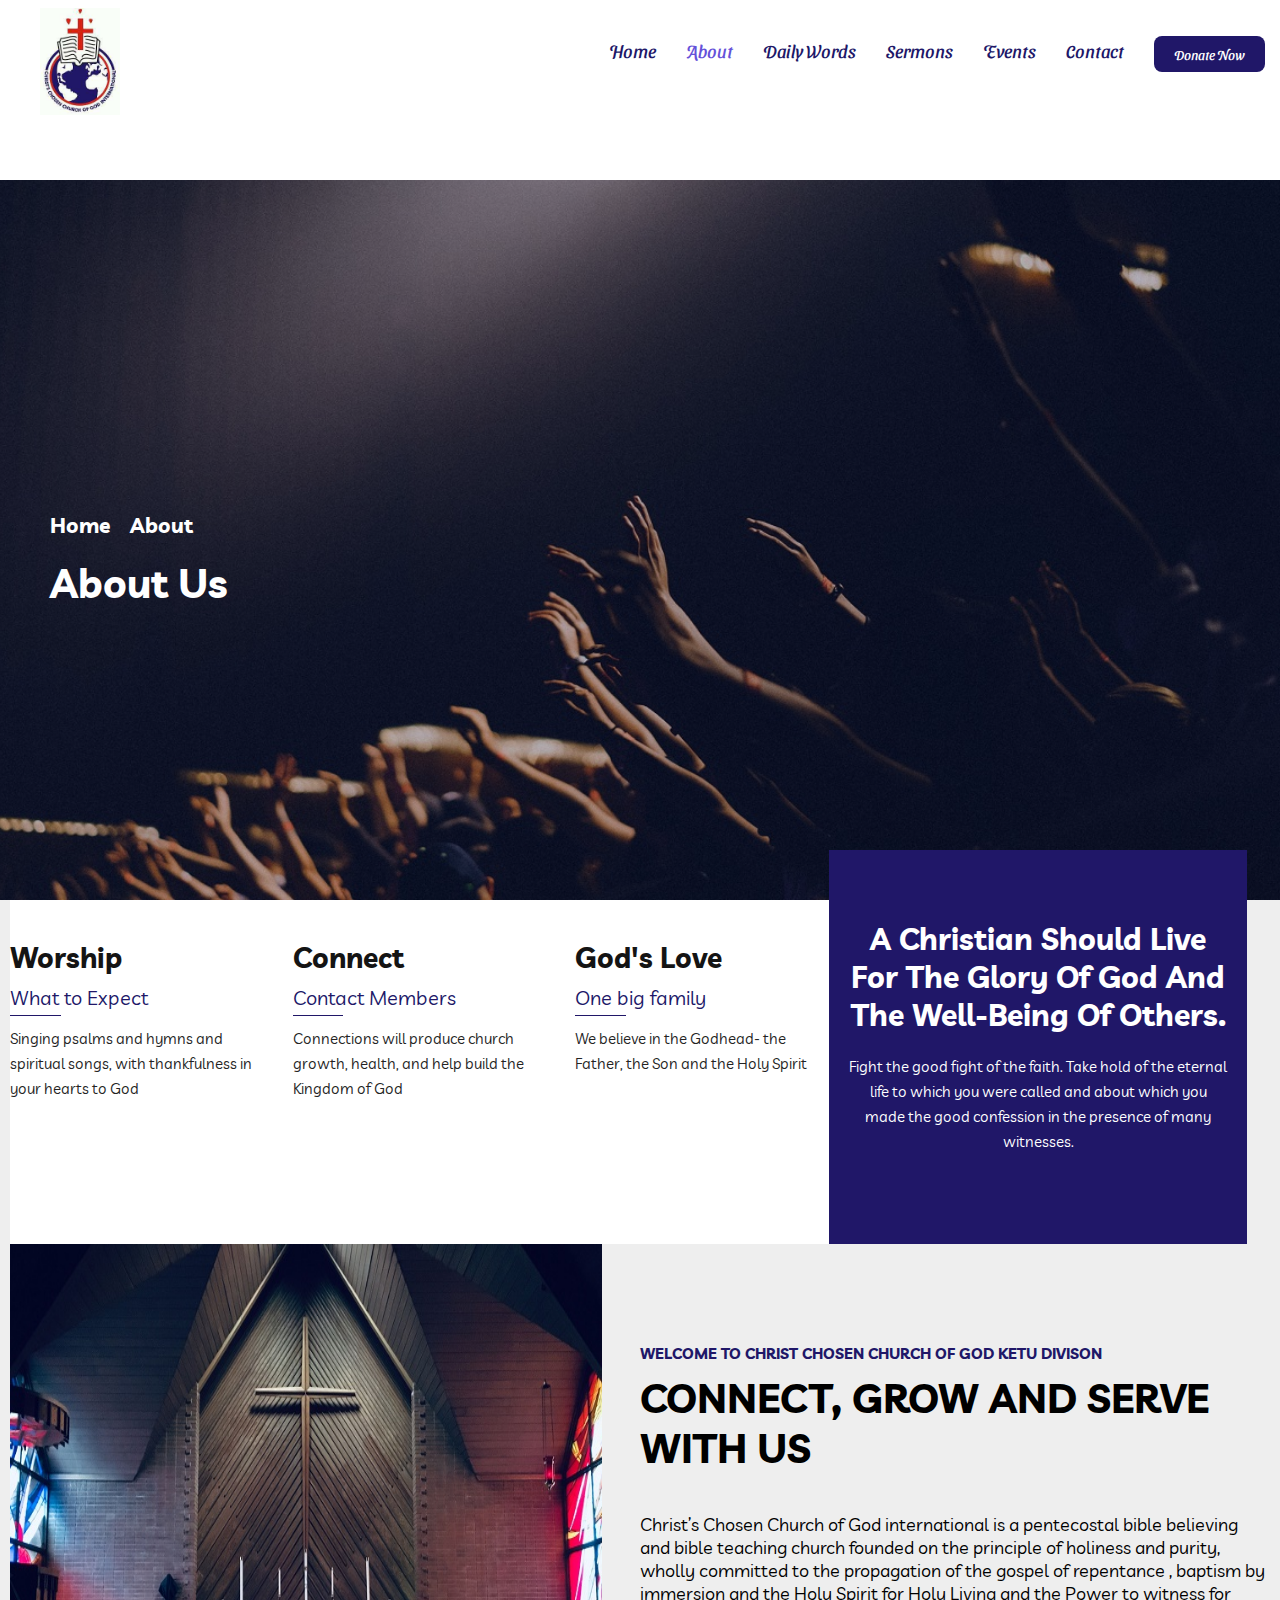
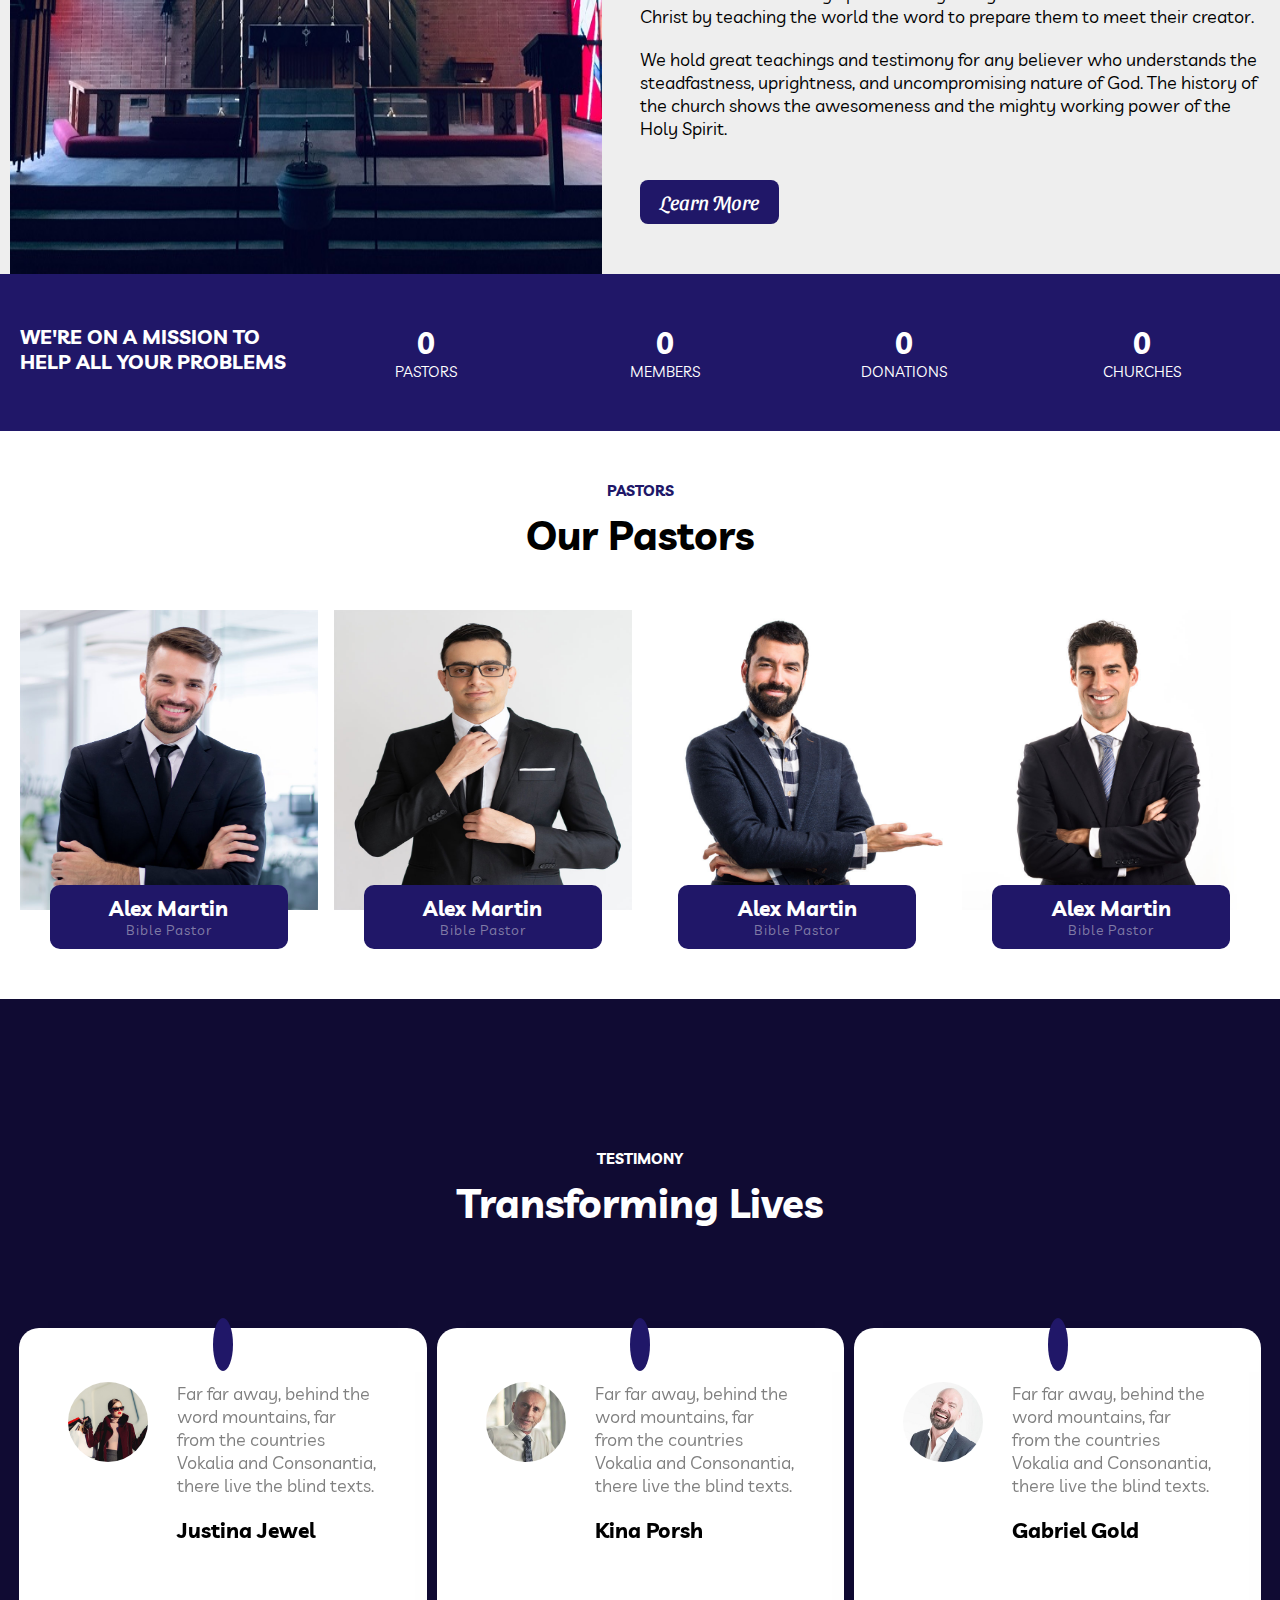
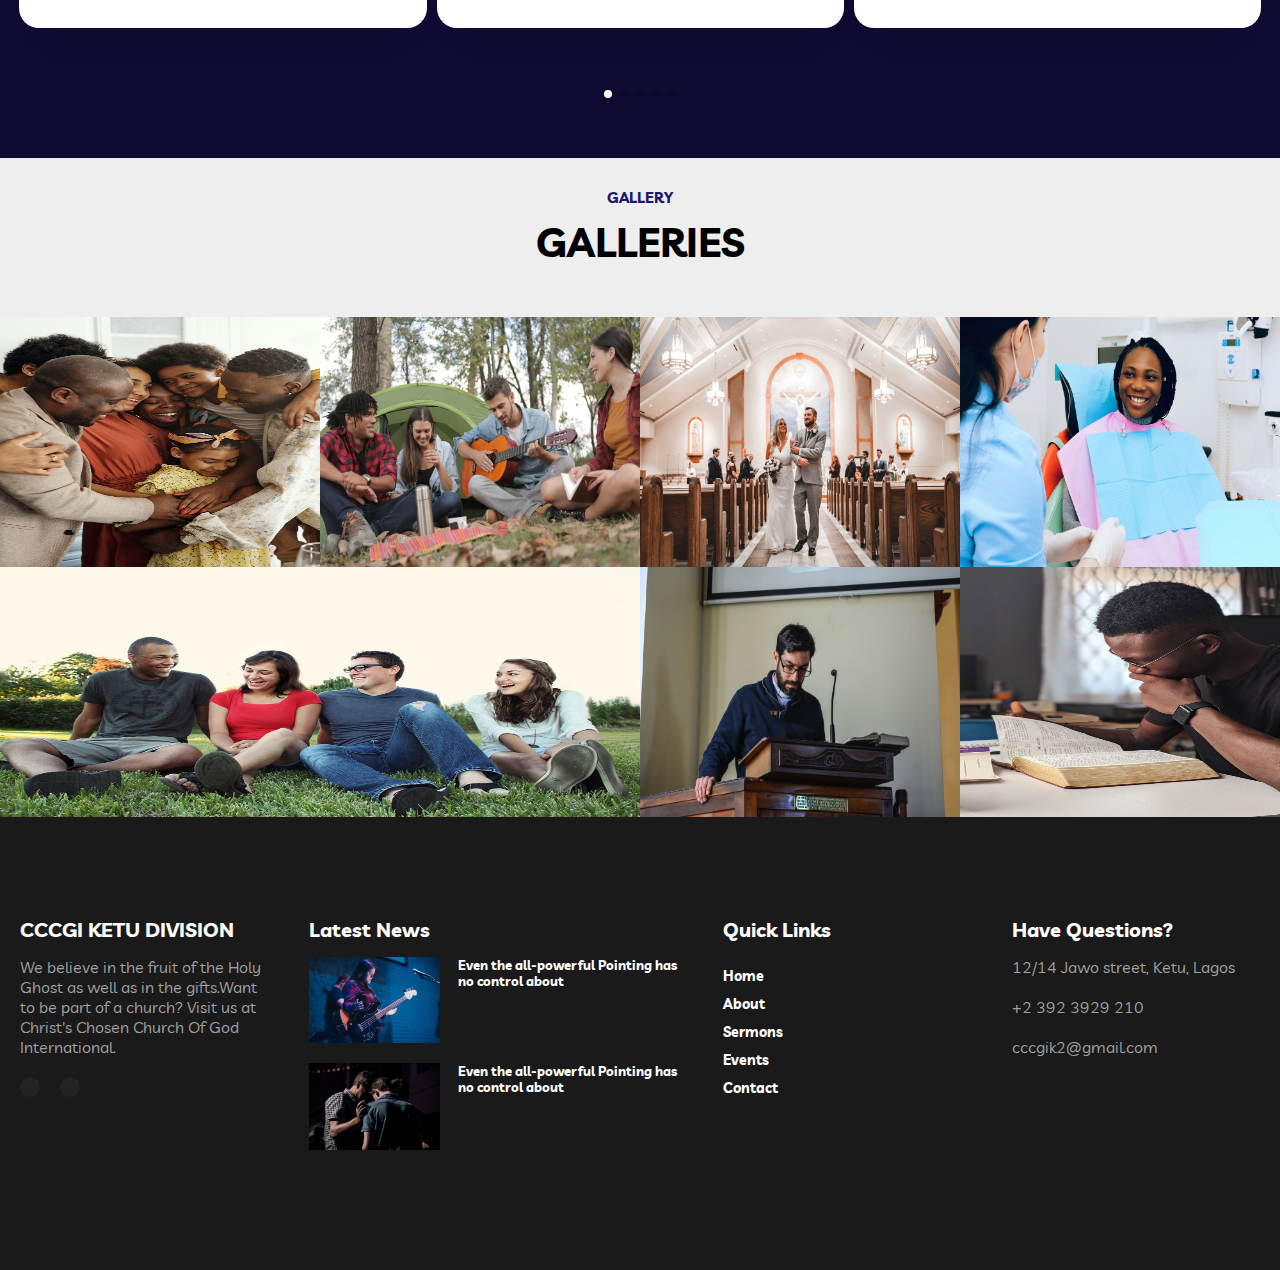
<file: about.html>
<html lang="en">
<head>
    <meta charset="UTF-8">
    <meta name="viewport" content="width=device-width, initial-scale=1.0">
    <meta name="theme-color" content=" #0c5adb">
        <meta property="og:title" content="Christ Chosen Church Of God Ketu Divison">
    <meta property="og:image" content="./img/cropped-cccogi-logo.jpg">
    <meta http-equiv="X-UA-Compatible" content="ie=edge">
<link rel="shortcut icon" href="./img/cropped-cccogi-logo.jpg" type="image/x-icon">
    <script src="./js/swiper.min.js"></script>
    <script src="./js/main.js"></script>
    <link rel="stylesheet" href="./css/swiper.min.css">
    <link rel="stylesheet" href="./css/swiper-bundle.min.css">
    <link rel="stylesheet" href="https://cdnjs.cloudflare.com/ajax/libs/font-awesome/5.13.0/css/all.min.css" integrity="sha256-h20CPZ0QyXlBuAw7A+KluUYx/3pK+c7lYEpqLTlxjYQ=" crossorigin="anonymous" />
    <script src="./js/Jquery3.4.1.min.js"></script>
    <script src="./js/swiper-bundle.min.js"></script>
    <link rel="stylesheet" href="style.css">
    <script src="./js/script.js"></script>
    <title>Christ Chosen Church Of God Ketu Divison</title>
</head>
<body>
    <nav class="nav">
        <div class="nav-menu flex-row">
             <div class="nav-brand">
                <img src="./img/cropped-cccogi-logo.jpg" alt="">
            </div>
            <div>
                <ul>
                    <a href="index.html"><li>Home</li></a>
                    <a href="#"><li id="active">About</li></a>
                    <a href="./daily.html"><li>Daily Words</li></a>
                    <a href="sermon.html"><li>Sermons</li></a>
                    <a href="event.html"><li>Events</li></a>
                    
                    <a href="contact.html"><li>Contact</li></a>
                    <a href="contact.html"><li><button>Donate Now</button></li></a>
                </ul>
            </div>
            <div class="toggle-collapse">
                <div class="toggle-icons">
                    <i class="fas fa-bars"></i>
                </div>
            </div>
        </div>
    </nav>
    <section class="i">
        <div id="one">
            <div id="two">
                <div>
                    <a href="./index.html"><h2>Home <i class="fas fa-chevron-right"></i></h2></a>
                </div>
                <div>
                    <h2>About <i class="fas fa-chevron-right"></i></h2>
                </div>
            </div>
            <h1>About Us</h1>
        </div>
    </section>
    <section class="b">
        <div class="mom1">
            <div class="left">
                <div id="one">
                    <i class="fas fa-church"></i>
                    <h1>Worship</h1>
                    <p>What to Expect</p>
                    <div></div>
                    <p>Singing psalms and hymns and spiritual songs, with thankfulness in your hearts to God</p>
                </div>
                <div id="one">
                    <i class="fas fa-praying-hands"></i>
                    <h1>Connect</h1>
                    <p>Contact Members</p>
                    <div></div>
                    <p>Connections will produce church growth, health, and help build the Kingdom of God</p>
                </div>
                <div id="one">
                    <i class="fas fa-hand-holding-heart"></i>
                    <h1>God's Love</h1>
                    <p>One big family</p>
                    <div></div>
                    <p>We believe in the Godhead- the Father, the Son and the Holy Spirit</p>
                </div>
            </div>
            <div class="right">
                <h1>A Christian Should Live For The Glory Of God And The Well-Being Of Others.</h1>
                <p>Fight the good fight of the faith. Take hold of the eternal life to which you were called and about which you made the good confession in the presence of many witnesses.</p>
            </div>
        </div>
        <div class="mom2">
            <div class="left">
                <img src="./img/one.jpg" alt="">
            </div>
            <div class="right">
                <p>Welcome To Christ Chosen Church Of God Ketu Divison</p>
                <h1>CONNECT, GROW AND SERVE WITH US</h1>
                <p> Christ’s Chosen Church of God international is a pentecostal bible believing and bible teaching church founded on the principle of holiness and purity, wholly committed to the propagation of the gospel of repentance , baptism by immersion and the Holy Spirit for Holy Living and the Power to witness for Christ by teaching the world the word to prepare them to meet their creator.</p>
                <p>We hold great teachings and testimony for any believer who understands the steadfastness, uprightness, and uncompromising nature of God. The history of the church shows the awesomeness and the mighty working power of the Holy Spirit.</p>
                <a href="./about.html"><button>Learn More</button></a>
            </div>
        </div>
    </section>
    <section class="c">
        <div class="mom3" id="counter">
            <div>
                <h1>WE'RE ON A MISSION TO HELP ALL YOUR PROBLEMS</h1>
            </div>
            <div>
                <h1 class="counter-value" data-count="65000">0</h1>
                <p>Pastors</p>
            </div>
            <div>
                <h1 class="counter-value" data-count="1050000">0</h1>
                <p>Members</p>
            </div>
            <div>
                <h1 class="counter-value" data-count="500000">0</h1>
                <p>Donations</p>
            </div>
            <div>
                <h1 class="counter-value" data-count="50">0</h1>
                <p>Churches</p>
            </div>
        </div>
    </section>
    <section class="j">
        <div>
            <p id="p">PASTORS</p>
            <h1>Our Pastors</h1>
            <div class="mom">
                <div class="pa">
                    <div class="one">
                        <img src="./img/past1.jpg" alt="">
                    </div>
                    <div class="two">
                        <div>
                            <h2>Alex Martin</h2>
                            <p>Bible Pastor</p>
                        </div>
                    </div>
                </div>
                <div class="pa">
                    <div class="one">
                        <img src="./img/past2.jpg" alt="">
                    </div>
                    <div class="two">
                        <div>
                            <h2>Alex Martin</h2>
                            <p>Bible Pastor</p>
                        </div>
                    </div>
                </div>
                <div class="pa">
                    <div class="one">
                        <img src="./img/past3.jpg" alt="">
                    </div>
                    <div class="two">
                        <div>
                            <h2>Alex Martin</h2>
                            <p>Bible Pastor</p>
                        </div>
                    </div>
                </div>
                <div class="pa">
                    <div class="one">
                        <img src="./img/past4.jpg" alt="">
                    </div>
                    <div class="two">
                        <div>
                            <h2>Alex Martin</h2>
                            <p>Bible Pastor</p>
                        </div>
                    </div>
                </div>
            </div>
        </div>
    </section>
    <section class="e">
        <div>
            <p id="p">TESTIMONY</p>
            <h1>Transforming Lives</h1>
        </div>
        <div class="swiper-container">
            <div class="swiper-wrapper">
                <div class="swiper-slide">
                    <i class="fa  fa-quote-left"></i>
                    <div class="conta">
                        <img src="img/person5.jpg" alt="">
                        <div class="tex">
                            <p class="p2">Far far away, behind the word mountains, far from the countries Vokalia and Consonantia, there live the blind texts.</p>
                            <h3>Justina Jewel</h3>
                        </div>
                    </div>
                </div>
                <div class="swiper-slide">
                    <i class="fa  fa-quote-left"></i>
                    <div class="conta">
                        <img src="img/person3.jpg" alt="">
                        <div class="tex">
                            <p class="p2">Far far away, behind the word mountains, far from the countries Vokalia and Consonantia, there live the blind texts.</p>
                            <h3>Kina Porsh</h3>
                        </div>
                    </div>
                </div>
                <div class="swiper-slide">
                    <i class="fa  fa-quote-left"></i>
                    <div class="conta">
                        <img src="img/person2.jpg" alt="">
                        <div class="tex">
                            <p class="p2">Far far away, behind the word mountains, far from the countries Vokalia and Consonantia, there live the blind texts.</p>
                            <h3>Gabriel Gold</h3>
                       
                        </div>
                    </div>
                </div>
                <div class="swiper-slide">
                    <i class="fa  fa-quote-left"></i>
                    <div class="conta">
                        <img src="img/person1.jpg" alt="">
                        <div class="tex">
                            <p class="p2">Far far away, behind the word mountains, far from the countries Vokalia and Consonantia, there live the blind texts.</p>
                            <h3>Dust Rose</h3>
                        </div>
                    </div>
                </div>
                <div class="swiper-slide">
                    <i class="fa  fa-quote-left"></i>
                    <div class="conta">
                        <img src="img/person4.jpg" alt="">
                        <div class="tex">
                            <p class="p2">Far far away, behind the word mountains, far from the countries Vokalia and Consonantia, there live the blind texts.</p>
                            <h3>Innocent Hart</h3>
                        </div>
                    </div>
                </div>
            </div>
            <div class="swiper-pagination"></div>
        </div>
    </section>
    <section class="h" id="h">
        <p id="p">GALLERY</p>
        <h1>GALLERIES</h1>
        <div class="mom">
            <div><img src="./img/gallery.jpg" alt=""></div>
            <div><img src="./img/gallery1.jpg" alt=""></div>
            <div><img src="./img/gallery2.jpg" alt=""></div>
            <div><img src="./img/gallery3.jpg" alt=""></div>
            <div id="lag"><img src="./img/gallery4.jpg" alt=""></div>
            <div><img src="./img/gallery5.jpg" alt=""></div>
            <div><img src="./img/gallery6.jpg" alt=""></div>
        </div>
    </section>
    <footer>
        <div id="one">
            <h1>CCCGI KETU DIVISION</h1>
             <P id="p">We believe in the fruit of the Holy Ghost as well as in the gifts.Want to be part of a church? Visit us at Christ's Chosen Church Of God International.</P>
            <div class="mom">
                <div><a href="https://free.facebook.com/Christ-Chosen-Church-of-God-ketu-107672351453187/?ref=wizard"><i class="fab fa-facebook"></i></a></div>
                <div><a href="https://www.instagram.com/cccgik2/"><i class="fab fa-instagram"></i></a></div>
            </div>
        </div>
        <div id="one" class="two">
            <h1>Latest News</h1>
            <div class="mom1">
                <div class="left"><img src="./img/blog1.jpg" alt=""></div>
                <div class="right">
                    <h2>Even the all-powerful Pointing has no control about</h2>
                   
                </div>
            </div>
            <div class="mom1">
                <div class="left"><img src="./img/blog2.jpg" alt=""></div>
                <div class="right">
                    <h2>Even the all-powerful Pointing has no control about</h2>
                   
                </div>
            </div>
        </div>
        <div id="one">
            <h1>Quick Links</h1>
            <ul>
                <a href="./index.html"><li>Home</li></a>
                <a href="./about.html"><li>About</li></a>
                <a href="./sermon.html"><li>Sermons</li></a>
                <a href="./event.html"><li>Events</li></a>

                <a href="./contact.html"><li>Contact</li></a>
            </ul>
        </div>
        <div id="one">
            <h1>Have Questions?</h1>
            <p><i class="fas fa-map"></i>	12/14 Jawo street, Ketu, Lagos</p>
            <p><i class="fas fa-phone-alt"></i>	+2 392 3929 210</p>
            <p><i class="fas fa-paper-plane"></i>	cccgik2@gmail.com</p>
        </div>
    </footer>
</body>
</html>
</file>
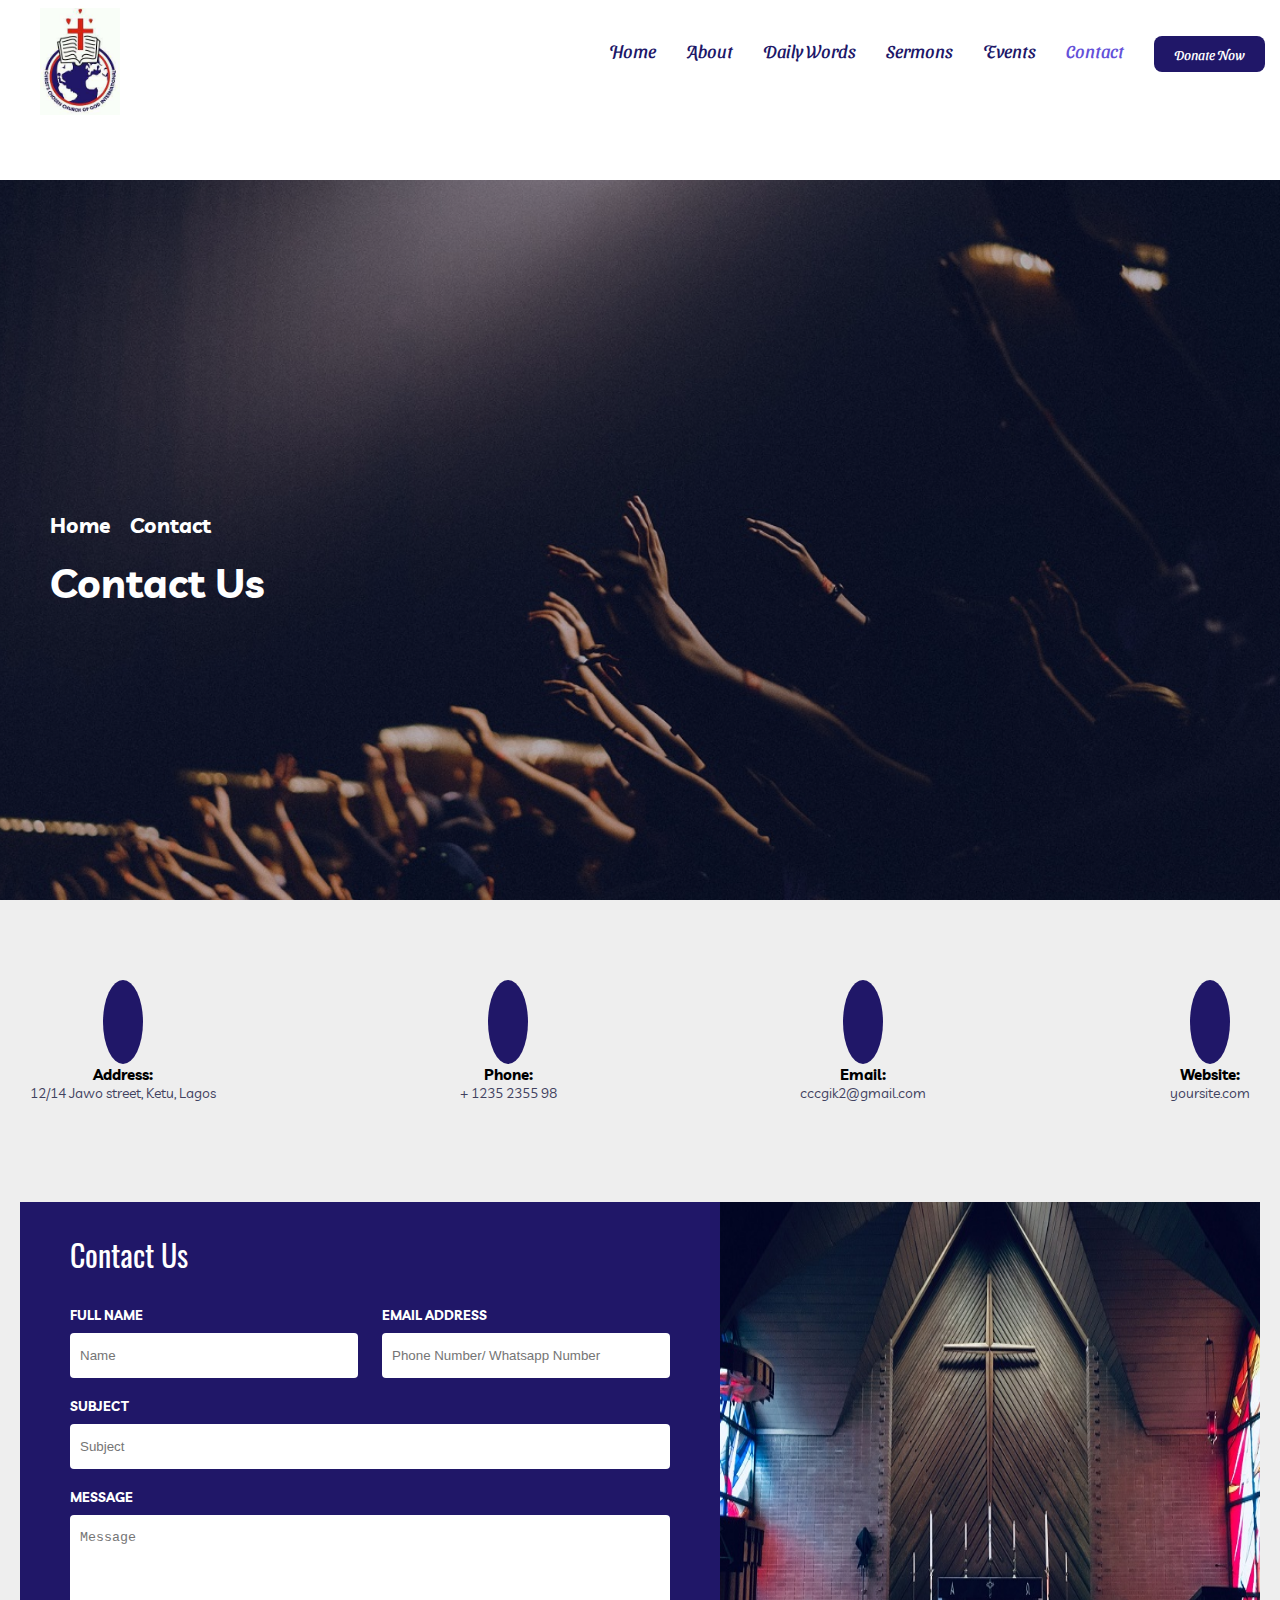
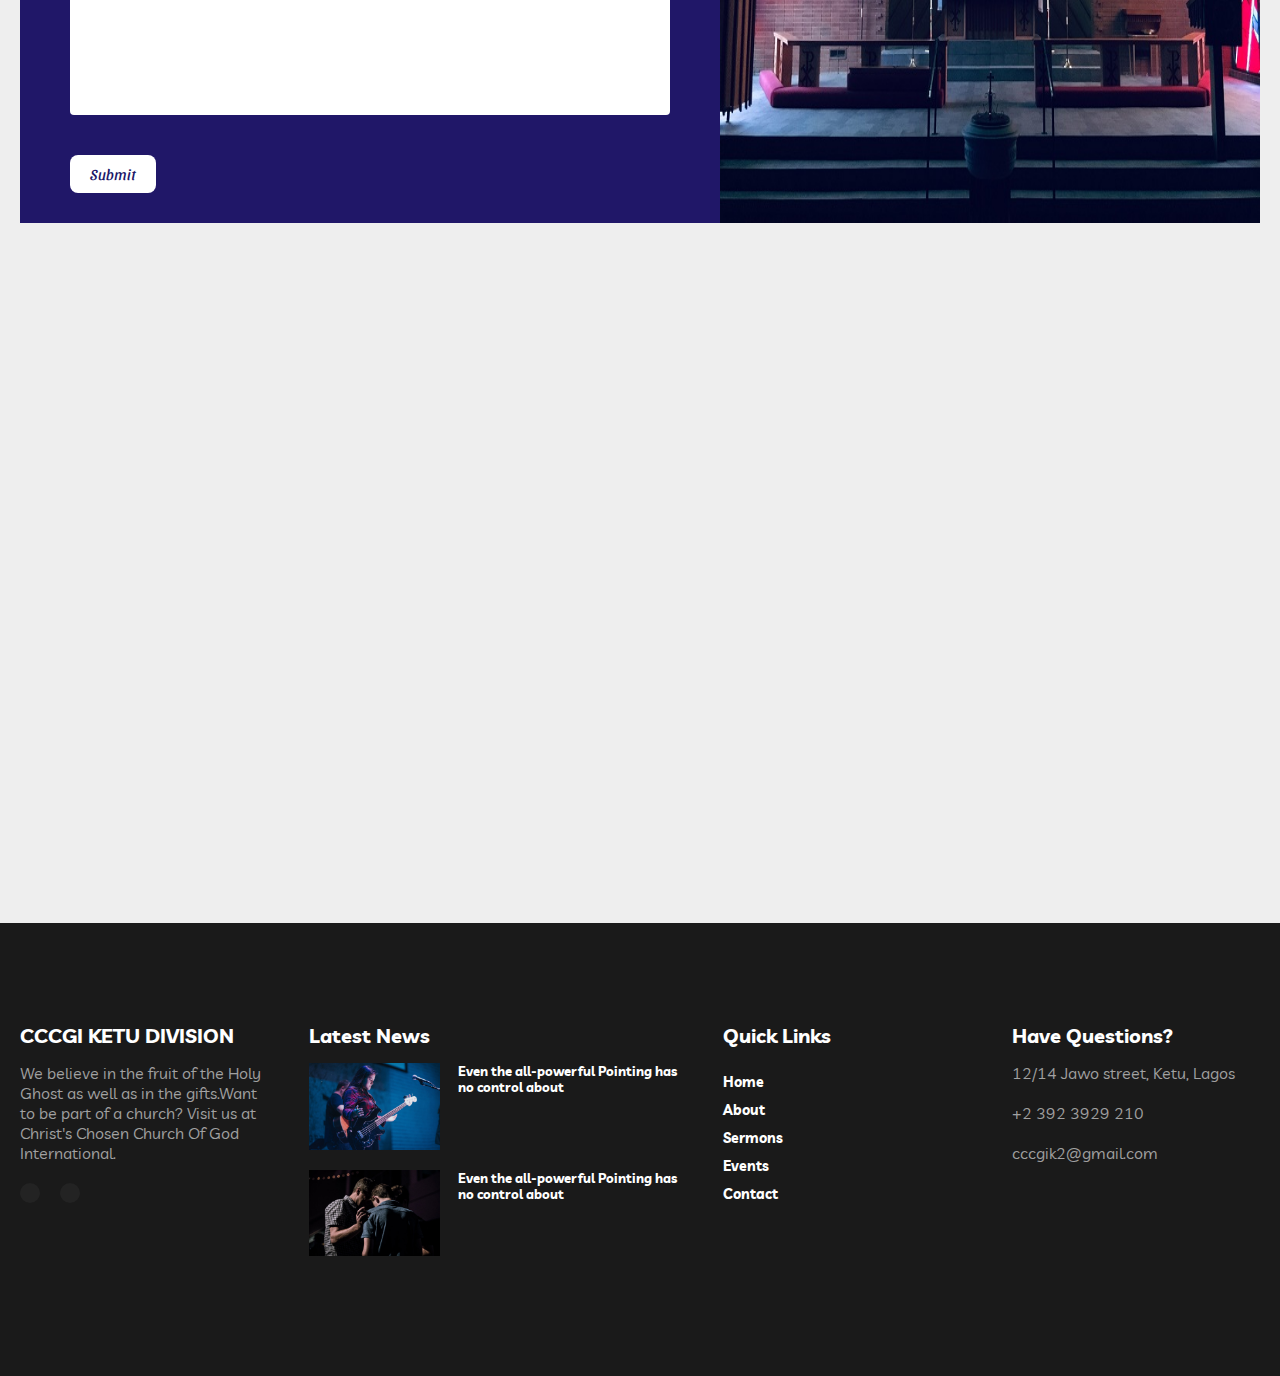
<file: contact.html>
<html lang="en">
<head>
    <meta charset="UTF-8">
    <meta name="viewport" content="width=device-width, initial-scale=1.0">
    <meta name="theme-color" content=" #0c5adb">
        <meta property="og:title" content="Christ Chosen Church Of God Ketu Divison">
    <meta property="og:image" content="./img/cropped-cccogi-logo.jpg">
    <meta http-equiv="X-UA-Compatible" content="ie=edge">
<link rel="shortcut icon" href="./img/cropped-cccogi-logo.jpg" type="image/x-icon">
    <script src="./js/swiper.min.js"></script>
    <script src="./js/main.js"></script>
    <link rel="stylesheet" href="./css/swiper.min.css">
    <link rel="stylesheet" href="./css/swiper-bundle.min.css">
    <link rel="stylesheet" href="https://cdnjs.cloudflare.com/ajax/libs/font-awesome/5.13.0/css/all.min.css" integrity="sha256-h20CPZ0QyXlBuAw7A+KluUYx/3pK+c7lYEpqLTlxjYQ=" crossorigin="anonymous" />
    <script src="./js/Jquery3.4.1.min.js"></script>
    <script src="./js/swiper-bundle.min.js"></script>
    <link rel="stylesheet" href="style.css">
    <script src="./js/script.js"></script>
    <title>Christ Chosen Church Of God Ketu Divison</title>
</head>
<body>
    <nav class="nav">
        <div class="nav-menu flex-row">
             <div class="nav-brand">
                <img src="./img/cropped-cccogi-logo.jpg" alt="">
            </div>
            <div>
                <ul>
                    <a href="./index.html"><li>Home</li></a>
                    <a href="./about.html"><li>About</li></a>
                    <a href="./daily.html"><li>Daily Words</li></a>
                    <a href="./sermon.html"><li>Sermons</li></a>
                    <a href="./event.html"><li>Events</li></a>
    
                    <a href="#"><li id="active">Contact</li></a>
                    <a href="./contact.html"><li><button>Donate Now</button></li></a>
                </ul>
            </div>
            <div class="toggle-collapse">
                <div class="toggle-icons">
                    <i class="fas fa-bars"></i>
                </div>
            </div>
        </div>
    </nav>
    <section class="i">
        <div id="one">
            <div id="two">
                <div>
                    <a href="./index.html"><h2>Home <i class="fas fa-chevron-right"></i></h2></a>
                </div>
                <div>
                    <h2>Contact <i class="fas fa-chevron-right"></i></h2>
                </div>
            </div>
            <h1>Contact Us</h1>
        </div>
    </section>
    <div class="m">
        <div class="mom">
            <div class="left">
                <i class="fas fa-map-marker-alt"></i>
            </div>
            <div class="right">
                <h2>Address:</h2>
                <p>12/14 Jawo street, Ketu, Lagos</p>
            </div>
        </div>
        <div class="mom">
            <div class="left">
                <i class="fas fa-phone-alt"></i>
            </div>
            <div class="right">
                <h2>Phone:</h2>
                <p>+ 1235 2355 98</p>
            </div>
        </div>
        <div class="mom">
            <div class="left">
                <i class="fas fa-paper-plane"></i>
            </div>
            <div class="right">
                <h2>Email:</h2>
                <p>cccgik2@gmail.com</p>
            </div>
        </div>
        <div class="mom">
            <div class="left">
                <i class="fas fa-globe"></i>
            </div>
            <div class="right">
                <h2>Website:</h2>
                <p>yoursite.com</p>
            </div>
        </div>
    </div>
    <div class="n">
        <div class="left" id="left">
            <h1>Contact Us</h1>
            <form action="" id="form" target="_self" onsubmit="return postToGoogle();">
                <div class="name">
                    <label for="" >Full Name</label>
                    <input type="text" placeholder="Name" id="name">
                </div>
                <div class="name">
                    <label for="">Email Address</label>
                    <input type="email" placeholder="Phone Number/ Whatsapp Number" id="email">
                </div>
                <div class="long">
                    <label for="">Subject</label>
                    <input type="text" placeholder="Subject" id="sub">
                </div>
                <div class="long">
                    <label for="">Message</label>
                    <Textarea placeholder="Message"  id="mess"></Textarea>
                </div>
                <div>
                    <button >Submit</button>
                </div>
            </form>
        </div>
        <div class="right" id="right">
            <img src="./img/one.jpg" alt="">
        </div>
    </div> 
    <div class="o">
        <iframe src="https://www.google.com/maps/embed?pb=!1m18!1m12!1m3!1d3963.4485452173867!2d3.3925978143071474!3d6.591037324204221!2m3!1f0!2f0!3f0!3m2!1i1024!2i768!4f13.1!3m3!1m2!1s0x103b92eb8229a75f%3A0xe0c5751c29b245d6!2sChrist%20Chosen%20Church%20Of%20God!5e0!3m2!1sen!2sng!4v1615109814517!5m2!1sen!2sng" width="100%" height="100%" style="border:0;" allowfullscreen="" loading="lazy"></iframe>
    </div>
    <footer>
        <div id="one">
            <h1>CCCGI KETU DIVISION</h1>
             <P id="p">We believe in the fruit of the Holy Ghost as well as in the gifts.Want to be part of a church? Visit us at Christ's Chosen Church Of God International.</P>
            <div class="mom">
                <div><a href="https://free.facebook.com/Christ-Chosen-Church-of-God-ketu-107672351453187/?ref=wizard"><i class="fab fa-facebook"></i></a></div>
                <div><a href="https://www.instagram.com/cccgik2/"><i class="fab fa-instagram"></i></a></div>
            </div>
        </div>
        <div id="one" class="two">
            <h1>Latest News</h1>
            <div class="mom1">
                <div class="left"><img src="./img/blog1.jpg" alt=""></div>
                <div class="right">
                    <h2>Even the all-powerful Pointing has no control about</h2>
                   
                </div>
            </div>
            <div class="mom1">
                <div class="left"><img src="./img/blog2.jpg" alt=""></div>
                <div class="right">
                    <h2>Even the all-powerful Pointing has no control about</h2>
                   
                </div>
            </div>
        </div>
        <div id="one">
            <h1>Quick Links</h1>
            <ul>
                <a href="./index.html"><li>Home</li></a>
                <a href="./about.html"><li>About</li></a>
                <a href="./sermon.html"><li>Sermons</li></a>
                <a href="./event.html"><li>Events</li></a>

                <a href="./contact.html"><li>Contact</li></a>
            </ul>
        </div>
        <div id="one">
            <h1>Have Questions?</h1>
            <p><i class="fas fa-map"></i>	12/14 Jawo street, Ketu, Lagos</p>
            <p><i class="fas fa-phone-alt"></i>	+2 392 3929 210</p>
            <a href="mailto:cccgik2@gmail.com"><p><i class="fas fa-paper-plane"></i> cccgik2@gmail.com</p></a>
        </div>
    </footer>
</body>
</html>
</file>
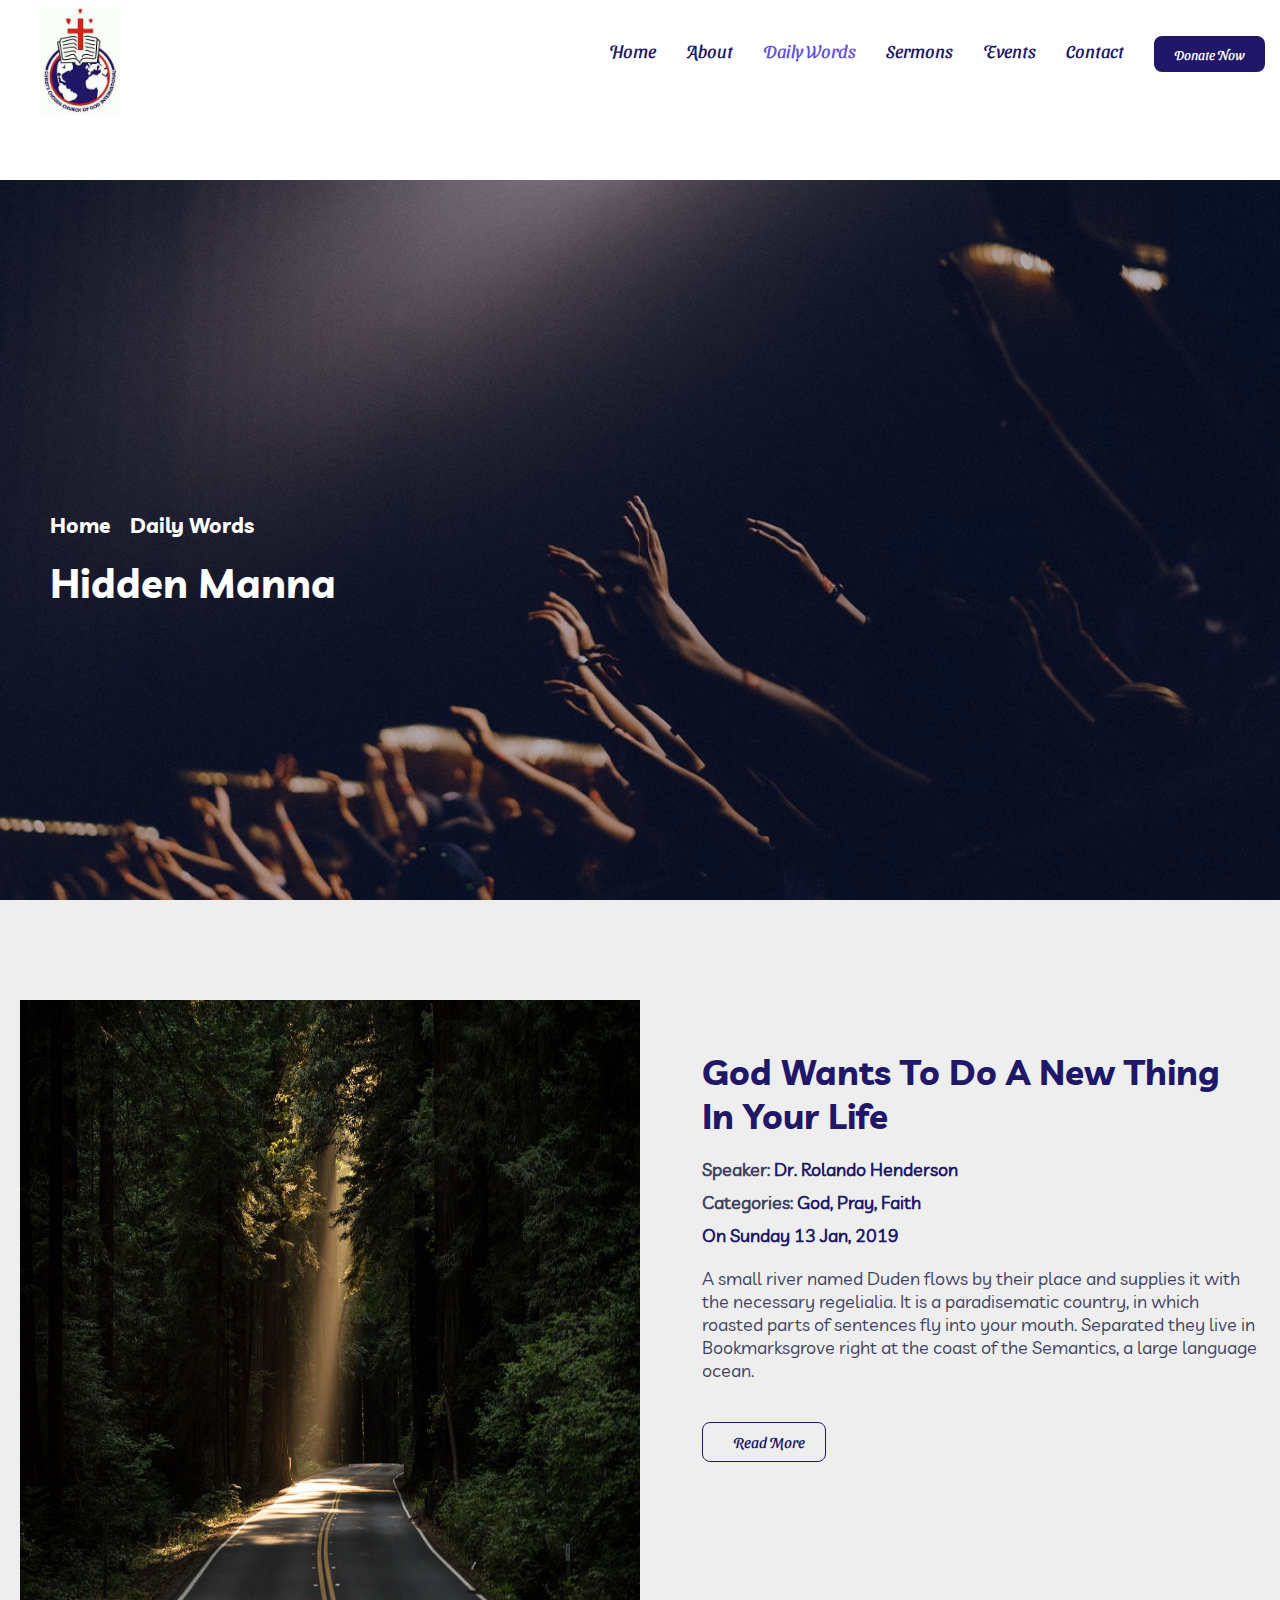
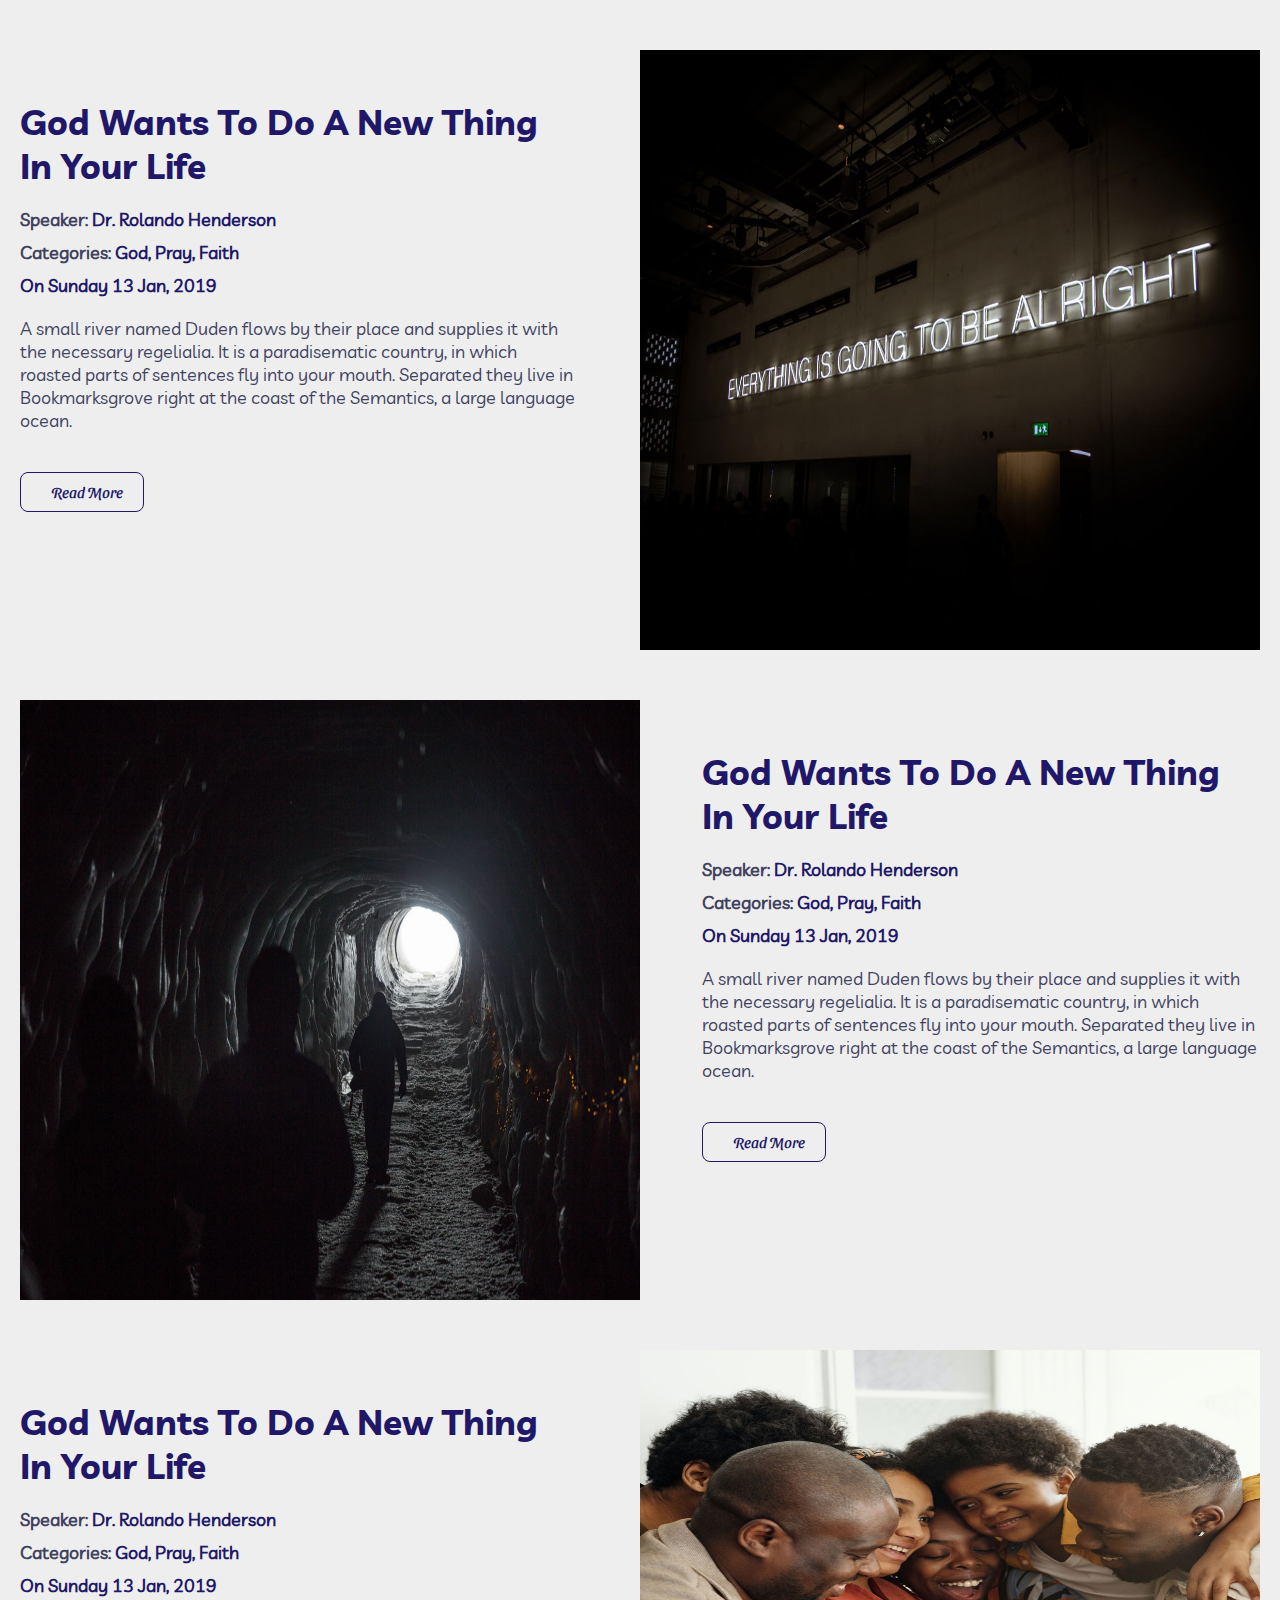
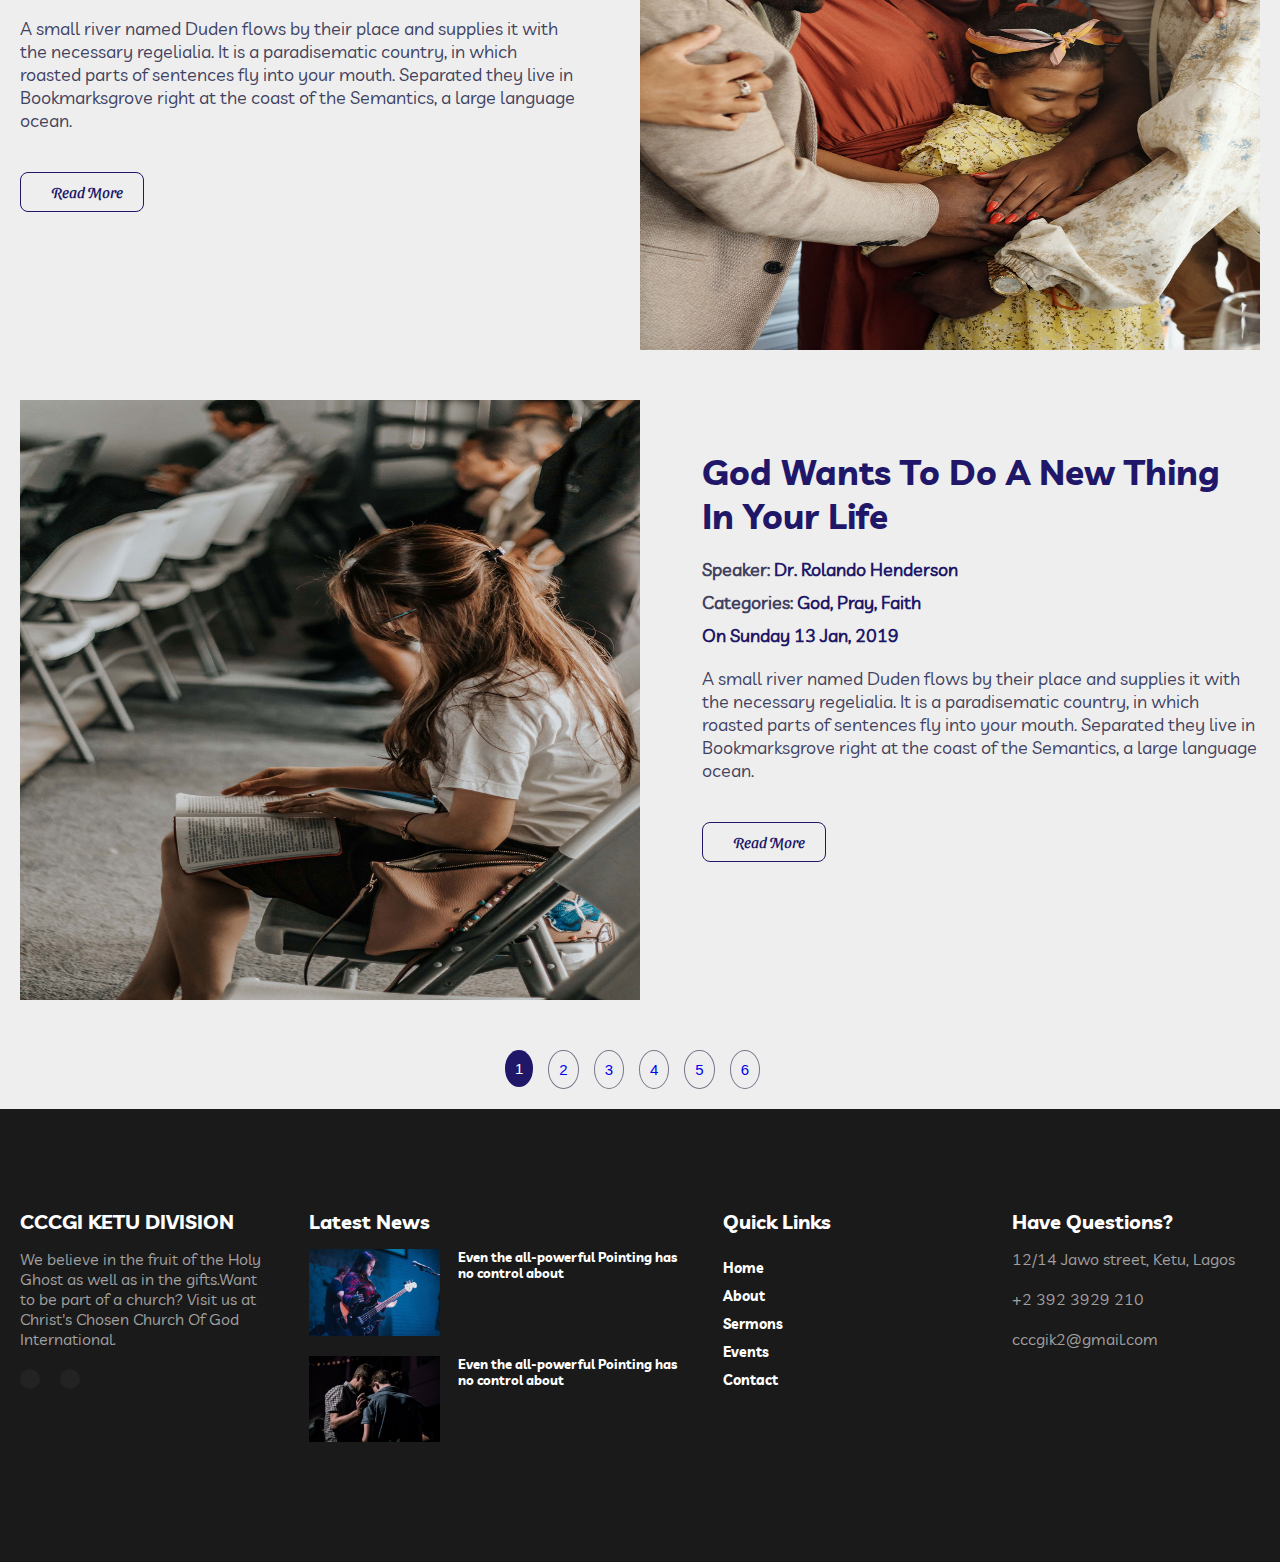
<file: daily.html>
<html lang="en">
<head>
    <meta charset="UTF-8">
    <meta name="viewport" content="width=device-width, initial-scale=1.0">
    <meta name="theme-color" content=" #0c5adb">
        <meta property="og:title" content="Christ Chosen Church Of God Ketu Divison">
    <meta property="og:image" content="./img/cropped-cccogi-logo.jpg">
    <meta http-equiv="X-UA-Compatible" content="ie=edge">
<link rel="shortcut icon" href="./img/cropped-cccogi-logo.jpg" type="image/x-icon">
    <script src="./js/swiper.min.js"></script>
    <script src="./js/main.js"></script>
    <link rel="stylesheet" href="./css/swiper.min.css">
    <link rel="stylesheet" href="./css/swiper-bundle.min.css">
    <link rel="stylesheet" href="https://cdnjs.cloudflare.com/ajax/libs/font-awesome/5.13.0/css/all.min.css" integrity="sha256-h20CPZ0QyXlBuAw7A+KluUYx/3pK+c7lYEpqLTlxjYQ=" crossorigin="anonymous" />
    <script src="./js/Jquery3.4.1.min.js"></script>
    <script src="./js/swiper-bundle.min.js"></script>
    <link rel="stylesheet" href="style.css">
    <script src="./js/script.js"></script>
    <title>Christ Chosen Church Of God Ketu Divison</title>
</head>
<body>
    <nav class="nav">
        <div class="nav-menu flex-row">
             <div class="nav-brand">
                <img src="./img/cropped-cccogi-logo.jpg" alt="">
            </div>
            <div>
                <ul>
                    <a href="./index.html"><li>Home</li></a>
                    <a href="./about.html"><li>About</li></a>
                    <a href="#"><li  id="active">Daily Words</li></a>
                    <a href="./sermon.html"><li>Sermons</li></a>
                    <a href="./event.html"><li>Events</li></a>
                    <a href="./contact.html"><li>Contact</li></a>
                    <a href="./contact.html"><li><button>Donate Now</button></li></a>
                </ul>
            </div>
            <div class="toggle-collapse">
                <div class="toggle-icons">
                    <i class="fas fa-bars"></i>
                </div>
            </div>
        </div>
    </nav>
    <section class="i">
        <div id="one">
            <div id="two">
                <div>
                    <a href="./index.html"><h2>Home <i class="fas fa-chevron-right"></i></h2></a>
                </div>
                <div>
                    <h2>Daily Words <i class="fas fa-chevron-right"></i></h2>
                </div>
            </div>
            <h1>Hidden Manna</h1>
        </div>
    </section>
    <section class="d">
        <div class="mom">
            <div class="left">
                <img src="./img/two.jpg" alt="">
            </div>
            <div class="right">
                <h2>God Wants To Do A New Thing In Your Life</h2>
                <p><span>Speaker: </span> Dr. Rolando Henderson</p>
                <p><span>Categories: </span> God, Pray, Faith</p>
                <p>On Sunday 13 Jan, 2019</p>
                <p id="ps">A small river named Duden flows by their place and supplies it with the necessary regelialia. It is a paradisematic country, in which roasted parts of sentences fly into your mouth. Separated they live in Bookmarksgrove right at the coast of the Semantics, a large language ocean.</p>
                <div>
                    <a href="./dailydet.html"><button id="but"><i class="fas fa-book-reader"></i>Read More</button></a>
                </div>
            </div>
        </div>
        <div class="mom" id="mom">
            <div class="right">
                <h2>God Wants To Do A New Thing In Your Life</h2>
                <p><span>Speaker: </span> Dr. Rolando Henderson</p>
                <p><span>Categories: </span> God, Pray, Faith</p>
                <p>On Sunday 13 Jan, 2019</p>
                <p id="ps">A small river named Duden flows by their place and supplies it with the necessary regelialia. It is a paradisematic country, in which roasted parts of sentences fly into your mouth. Separated they live in Bookmarksgrove right at the coast of the Semantics, a large language ocean.</p>
                <div>
                    <a href="./dailydet.html"><button id="but"><i class="fas fa-book-reader"></i>Read More</button></a>
                </div>
            </div>
            <div class="left">
                <img src="./img/three.jpg" alt="">
            </div>
        </div>
        <div class="mom">
            <div class="left">
                <img src="./img/four.jpg" alt="">
            </div>
            <div class="right">
                <h2>God Wants To Do A New Thing In Your Life</h2>
                <p><span>Speaker: </span> Dr. Rolando Henderson</p>
                <p><span>Categories: </span> God, Pray, Faith</p>
                <p>On Sunday 13 Jan, 2019</p>
                <p id="ps">A small river named Duden flows by their place and supplies it with the necessary regelialia. It is a paradisematic country, in which roasted parts of sentences fly into your mouth. Separated they live in Bookmarksgrove right at the coast of the Semantics, a large language ocean.</p>
                <div>
                    <a href="./dailydet.html"><button id="but"><i class="fas fa-book-reader"></i>Read More</button></a>
                </div>
            </div>
        </div>
        <div class="mom" id="mom">
            <div class="right">
                <h2>God Wants To Do A New Thing In Your Life</h2>
                <p><span>Speaker: </span> Dr. Rolando Henderson</p>
                <p><span>Categories: </span> God, Pray, Faith</p>
                <p>On Sunday 13 Jan, 2019</p>
                <p id="ps">A small river named Duden flows by their place and supplies it with the necessary regelialia. It is a paradisematic country, in which roasted parts of sentences fly into your mouth. Separated they live in Bookmarksgrove right at the coast of the Semantics, a large language ocean.</p>
                <div>
                    <a href="./dailydet.html"><button id="but"><i class="fas fa-book-reader"></i>Read More</button></a>
                </div>
            </div>
            <div class="left">
                <img src="./img/gallery.jpg" alt="">
            </div>
        </div>
        <div class="mom">
            <div class="left">
                <img src="./img/sermon.jpg" alt="">
            </div>
            <div class="right">
                <h2>God Wants To Do A New Thing In Your Life</h2>
                <p><span>Speaker: </span> Dr. Rolando Henderson</p>
                <p><span>Categories: </span> God, Pray, Faith</p>
                <p>On Sunday 13 Jan, 2019</p>
                <p id="ps">A small river named Duden flows by their place and supplies it with the necessary regelialia. It is a paradisematic country, in which roasted parts of sentences fly into your mouth. Separated they live in Bookmarksgrove right at the coast of the Semantics, a large language ocean.</p>
                <div>
                    <a href="./dailydet.html"><button id="but"><i class="fas fa-book-reader"></i>Read More</button></a>
                </div>
            </div>
        </div>
        <div class="mom2">
            <a href="#"><div id="active">1 </div></a>
            <a href="#"><div>2</div></a>
            <a href="#"><div>3</div></a>
            <a href="#"><div>4</div></a>
            <a href="#"><div>5</div></a>
            <a href="#"><div>6</div></a>
        </div>
    </section>
    <footer>
        <div id="one">
            <h1>CCCGI KETU DIVISION</h1>
             <P id="p">We believe in the fruit of the Holy Ghost as well as in the gifts.Want to be part of a church? Visit us at Christ's Chosen Church Of God International.</P>
            <div class="mom">
                <div><a href="https://free.facebook.com/Christ-Chosen-Church-of-God-ketu-107672351453187/?ref=wizard"><i class="fab fa-facebook"></i></a></div>
                <div><a href="https://www.instagram.com/cccgik2/"><i class="fab fa-instagram"></i></a></div>
            </div>
        </div>
        <div id="one" class="two">
            <h1>Latest News</h1>
            <div class="mom1">
                <div class="left"><img src="./img/blog1.jpg" alt=""></div>
                <div class="right">
                    <h2>Even the all-powerful Pointing has no control about</h2>
                   
                </div>
            </div>
            <div class="mom1">
                <div class="left"><img src="./img/blog2.jpg" alt=""></div>
                <div class="right">
                    <h2>Even the all-powerful Pointing has no control about</h2>
                   
                </div>
            </div>
        </div>
        <div id="one">
            <h1>Quick Links</h1>
            <ul>
                <a href="./index.html"><li>Home</li></a>
                <a href="./about.html"><li>About</li></a>
                <a href="./sermon.html"><li>Sermons</li></a>
                <a href="./event.html"><li>Events</li></a>
                <a href="./contact.html"><li>Contact</li></a>
            </ul>
        </div>
        <div id="one">
            <h1>Have Questions?</h1>
            <p><i class="fas fa-map"></i>	12/14 Jawo street, Ketu, Lagos</p>
            <p><i class="fas fa-phone-alt"></i>	+2 392 3929 210</p>
            <p><i class="fas fa-paper-plane"></i>	cccgik2@gmail.com</p>
        </div>
    </footer>
</body>
</html>
</file>
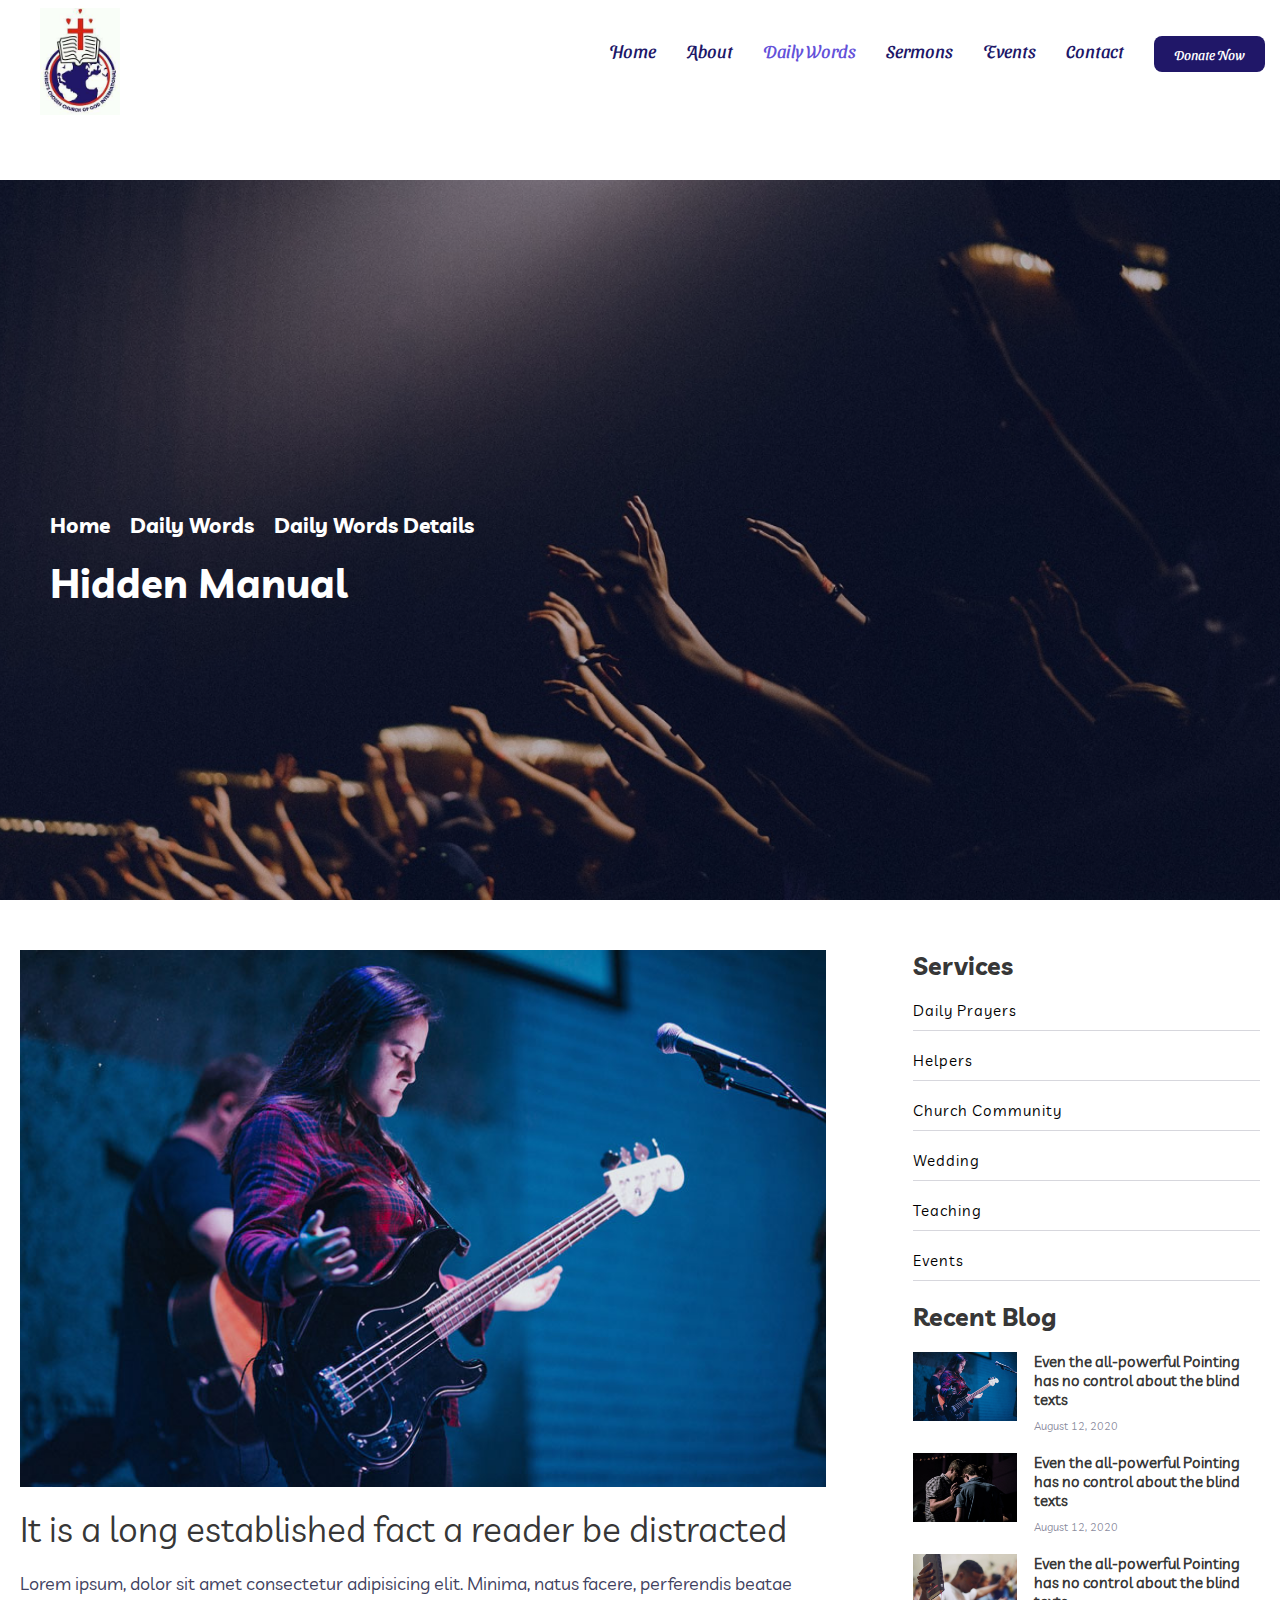
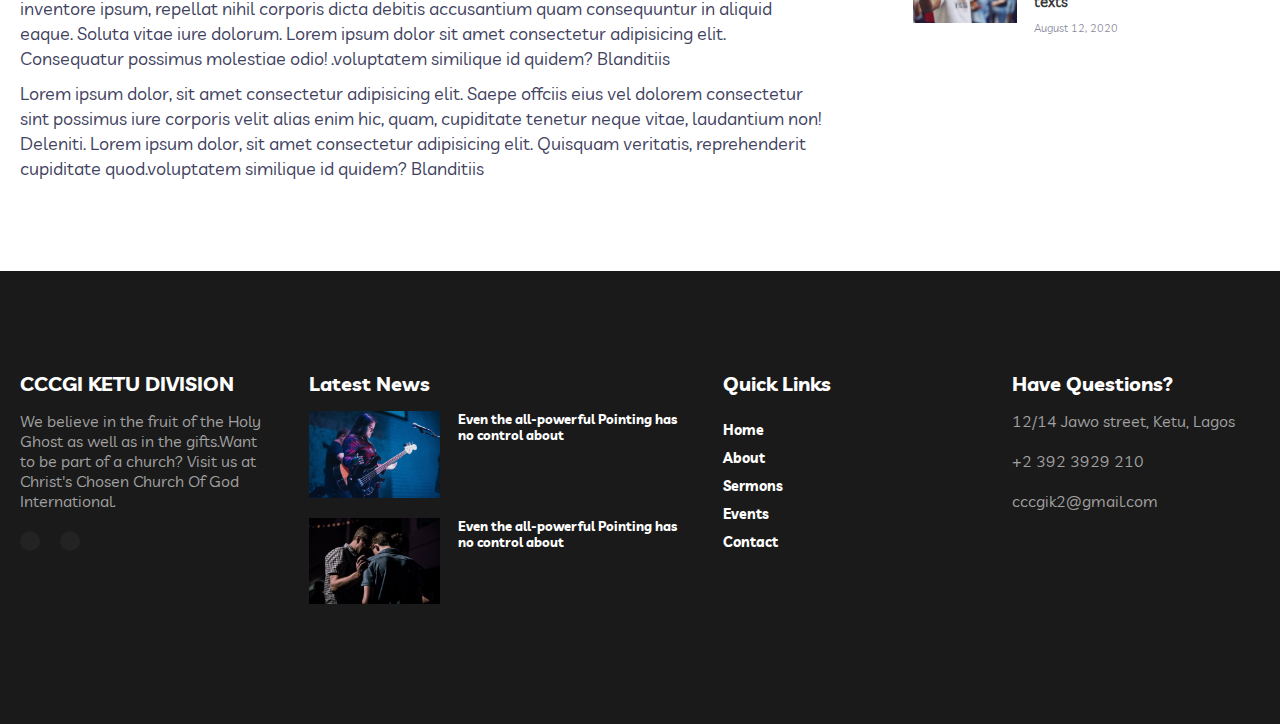
<file: dailydet.html>
<html lang="en">
<head>
    <meta charset="UTF-8">
    <meta name="viewport" content="width=device-width, initial-scale=1.0">
    <meta name="theme-color" content=" #0c5adb">
        <meta property="og:title" content="Christ Chosen Church Of God Ketu Divison">
    <meta property="og:image" content="./img/cropped-cccogi-logo.jpg">
    <meta http-equiv="X-UA-Compatible" content="ie=edge">
<link rel="shortcut icon" href="./img/cropped-cccogi-logo.jpg" type="image/x-icon">
    <script src="./js/swiper.min.js"></script>
    <script src="./js/main.js"></script>
    <link rel="stylesheet" href="./css/swiper.min.css">
    <link rel="stylesheet" href="./css/swiper-bundle.min.css">
    <link rel="stylesheet" href="https://cdnjs.cloudflare.com/ajax/libs/font-awesome/5.13.0/css/all.min.css" integrity="sha256-h20CPZ0QyXlBuAw7A+KluUYx/3pK+c7lYEpqLTlxjYQ=" crossorigin="anonymous" />
    <script src="./js/Jquery3.4.1.min.js"></script>
    <script src="./js/swiper-bundle.min.js"></script>
    <link rel="stylesheet" href="style.css">
    <script src="./js/script.js"></script>
    <title>Christ Chosen Church Of God Ketu Divison</title>
</head>
<body>
    <nav class="nav">
        <div class="nav-menu flex-row">
             <div class="nav-brand">
                <img src="./img/cropped-cccogi-logo.jpg" alt="">
            </div>
            <div>
                <ul>
                    <a href="index.html"><li>Home</li></a>
                    <a href="about.html"><li>About</li></a>
                    <a href="./daily.html"><li id="active">Daily Words</li></a>
                    <a href="sermon.html"><li>Sermons</li></a>
                    <a href="event.html"><li>Events</li></a>
                    <a href="contact.html"><li>Contact</li></a>
                    <a href="contact.html"><li><button>Donate Now</button></li></a>
                </ul>
            </div>
            <div class="toggle-collapse">
                <div class="toggle-icons">
                    <i class="fas fa-bars"></i>
                </div>
            </div>
        </div>
    </nav>
    <section class="i">
        <div id="one">
            <div id="two">
                <div>
                    <a href="./index.html"><h2>Home <i class="fas fa-chevron-right"></i></h2></a>
                </div>
                <div>
                    <a href="./daily.html"><h2>Daily Words <i class="fas fa-chevron-right"></i></h2></a>
                </div>
                <div>
                    <h2>Daily Words Details <i class="fas fa-chevron-right"></i></h2>
                </div>
            </div>
            <h1>Hidden Manual</h1>
        </div>
    </section>
   <section class="l">
       <div class="left">
           <div id="one">
               <div><img src="./img/blog1.jpg" alt=""></div>
               <h1>It is a long established fact a reader be distracted</h1>
               <p>Lorem ipsum, dolor sit amet consectetur adipisicing elit. Minima, natus facere, perferendis beatae inventore ipsum, repellat nihil corporis dicta debitis accusantium quam consequuntur in aliquid eaque. Soluta vitae iure dolorum. Lorem ipsum dolor sit amet consectetur adipisicing elit. Consequatur possimus molestiae odio! .voluptatem similique id quidem? Blanditiis </p>
               <p>Lorem ipsum dolor, sit amet consectetur adipisicing elit. Saepe officiis eius vel dolorem consectetur sint possimus iure corporis velit alias enim hic, quam, cupiditate tenetur neque vitae, laudantium non! Deleniti. Lorem ipsum dolor, sit amet consectetur adipisicing elit. Quisquam veritatis, reprehenderit cupiditate quod.voluptatem similique id quidem? Blanditiis </p>
           </div>
       </div>



       <div class="right">
          
           <div id="two">
               <h1>Services</h1>
               <ul>
                    <li>
                        <p>Daily Prayers</p>
                        <i class="fas fa-chevron-right"></i>
                    </li>
                    <li>
                        <p>Helpers</p>
                        <i class="fas fa-chevron-right"></i>
                    </li>
                    <li>
                        <p>Church Community</p>
                        <i class="fas fa-chevron-right"></i>
                    </li>
                    <li>
                        <p>Wedding</p>
                        <i class="fas fa-chevron-right"></i>
                    </li>
                    <li>
                        <p>Teaching</p>
                        <i class="fas fa-chevron-right"></i>
                    </li>
                    <li>
                        <p>Events</p>
                        <i class="fas fa-chevron-right"></i>
                    </li>
               </ul>
           </div>
           <div id="three">
               <h1>Recent Blog</h1>
               <div class="mom">
                   <div class="lefti">
                       <img src="./img/blog1.jpg" alt="">
                   </div>
                   <div class="righti">
                       <h2>Even the all-powerful Pointing has no control about the blind texts</h2>
                       <div>
                        <p><i class="fas fa-calendar-week"></i> August 12, 2020</p>
                       </div>
                   </div>
               </div>
               <div class="mom">
                    <div class="lefti">
                        <img src="./img/blog2.jpg" alt="">
                    </div>
                    <div class="righti">
                        <h2>Even the all-powerful Pointing has no control about the blind texts</h2>
                        <div>
                        <p><i class="fas fa-calendar-week"></i> August 12, 2020</p>
                        </div>
                    </div>
                </div>
                <div class="mom">
                    <div class="lefti">
                        <img src="./img/blog3.jpg" alt="">
                    </div>
                    <div class="righti">
                        <h2>Even the all-powerful Pointing has no control about the blind texts</h2>
                        <div>
                         <p><i class="fas fa-calendar-week"></i> August 12, 2020</p>
                        </div>
                    </div>
                </div>
           </div>
       </div>
   </section>



    <footer>
        <div id="one">
            <h1>CCCGI KETU DIVISION</h1>
             <P id="p">We believe in the fruit of the Holy Ghost as well as in the gifts.Want to be part of a church? Visit us at Christ's Chosen Church Of God International.</P>
            <div class="mom">
                <div><a href="https://free.facebook.com/Christ-Chosen-Church-of-God-ketu-107672351453187/?ref=wizard"><i class="fab fa-facebook"></i></a></div>
                <div><a href="https://www.instagram.com/cccgik2/"><i class="fab fa-instagram"></i></a></div>
            </div>
        </div>
        <div id="one" class="two">
            <h1>Latest News</h1>
            <div class="mom1">
                <div class="left"><img src="./img/blog1.jpg" alt=""></div>
                <div class="right">
                    <h2>Even the all-powerful Pointing has no control about</h2>
                   
                </div>
            </div>
            <div class="mom1">
                <div class="left"><img src="./img/blog2.jpg" alt=""></div>
                <div class="right">
                    <h2>Even the all-powerful Pointing has no control about</h2>
                   
                </div>
            </div>
        </div>
        <div id="one">
            <h1>Quick Links</h1>
            <ul>
                <a href="./index.html"><li>Home</li></a>
                <a href="./about.html"><li>About</li></a>
                <a href="./sermon.html"><li>Sermons</li></a>
                <a href="./event.html"><li>Events</li></a>
                <a href="./contact.html"><li>Contact</li></a>
            </ul>
        </div>
        <div id="one">
            <h1>Have Questions?</h1>
            <p><i class="fas fa-map"></i>	12/14 Jawo street, Ketu, Lagos</p>
            <p><i class="fas fa-phone-alt"></i>	+2 392 3929 210</p>
            <p><i class="fas fa-paper-plane"></i>	cccgik2@gmail.com</p>
        </div>
    </footer>
</body>
</html>
</file>
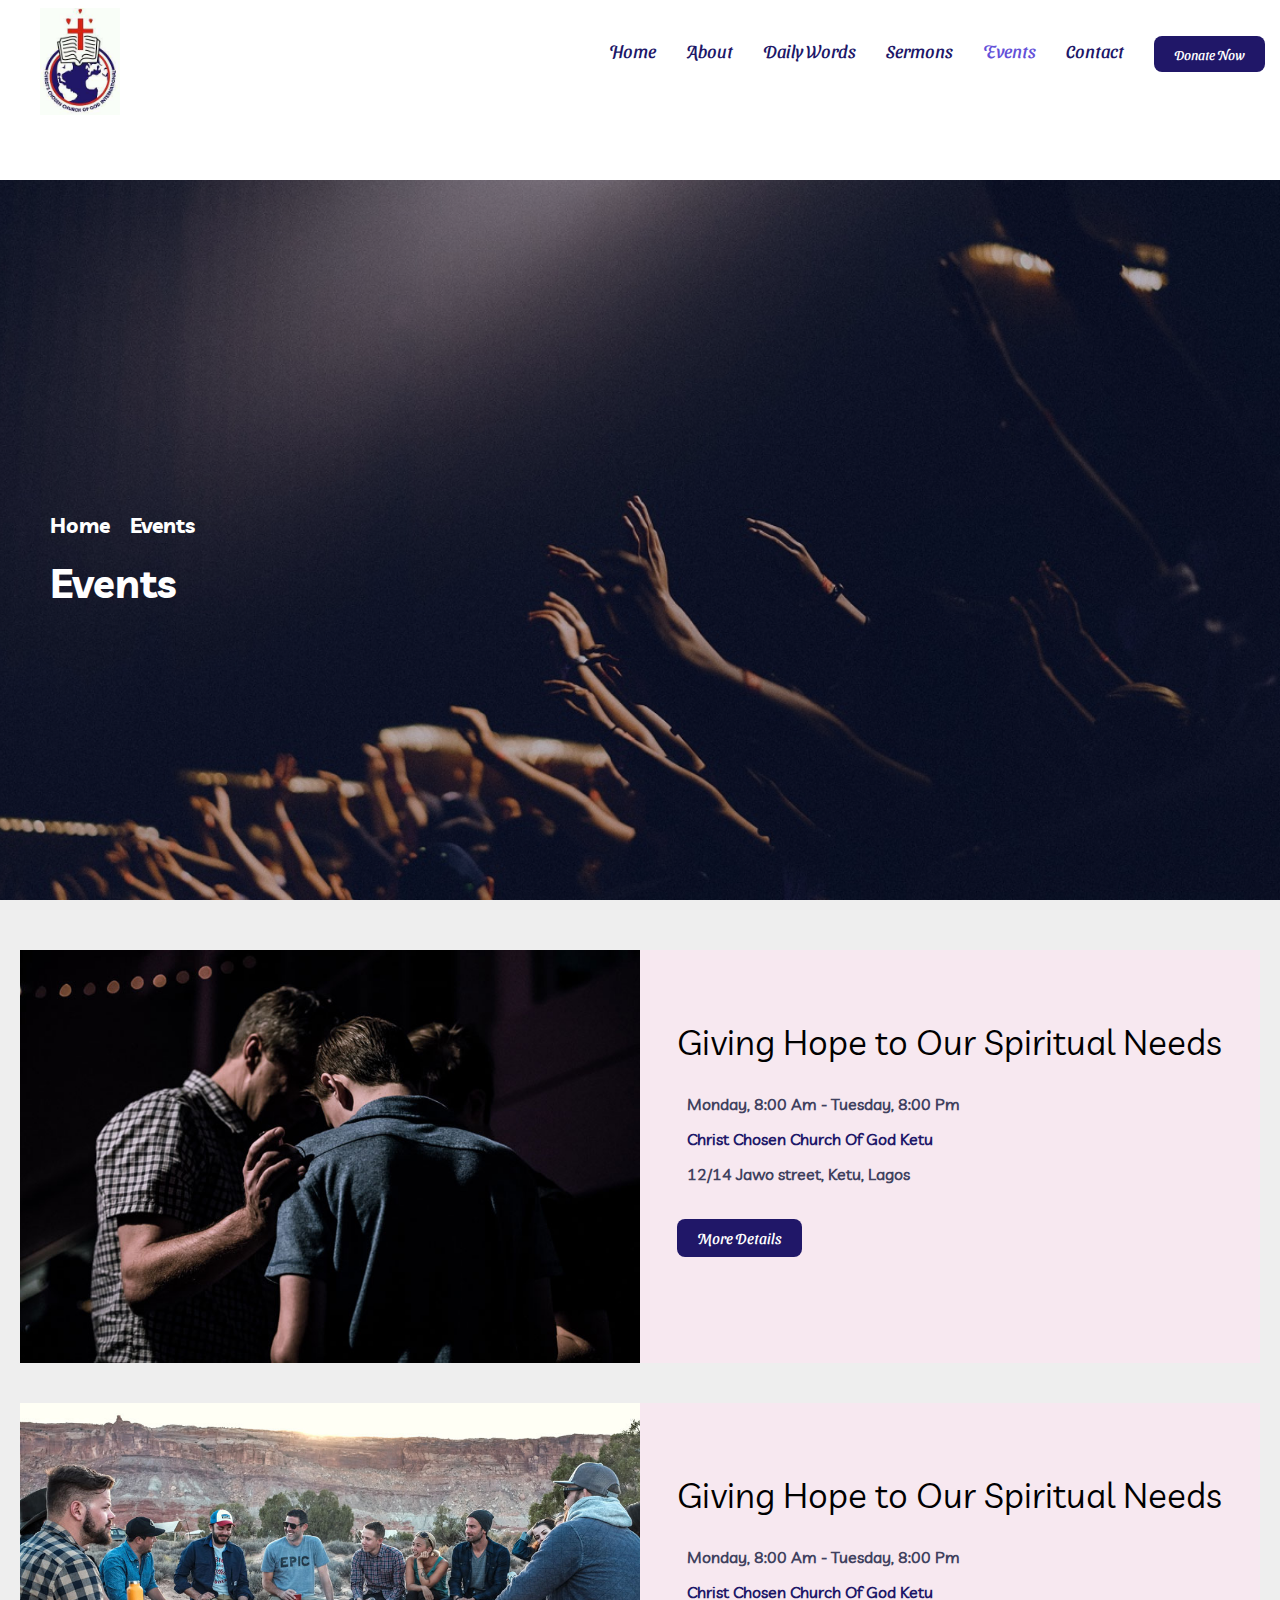
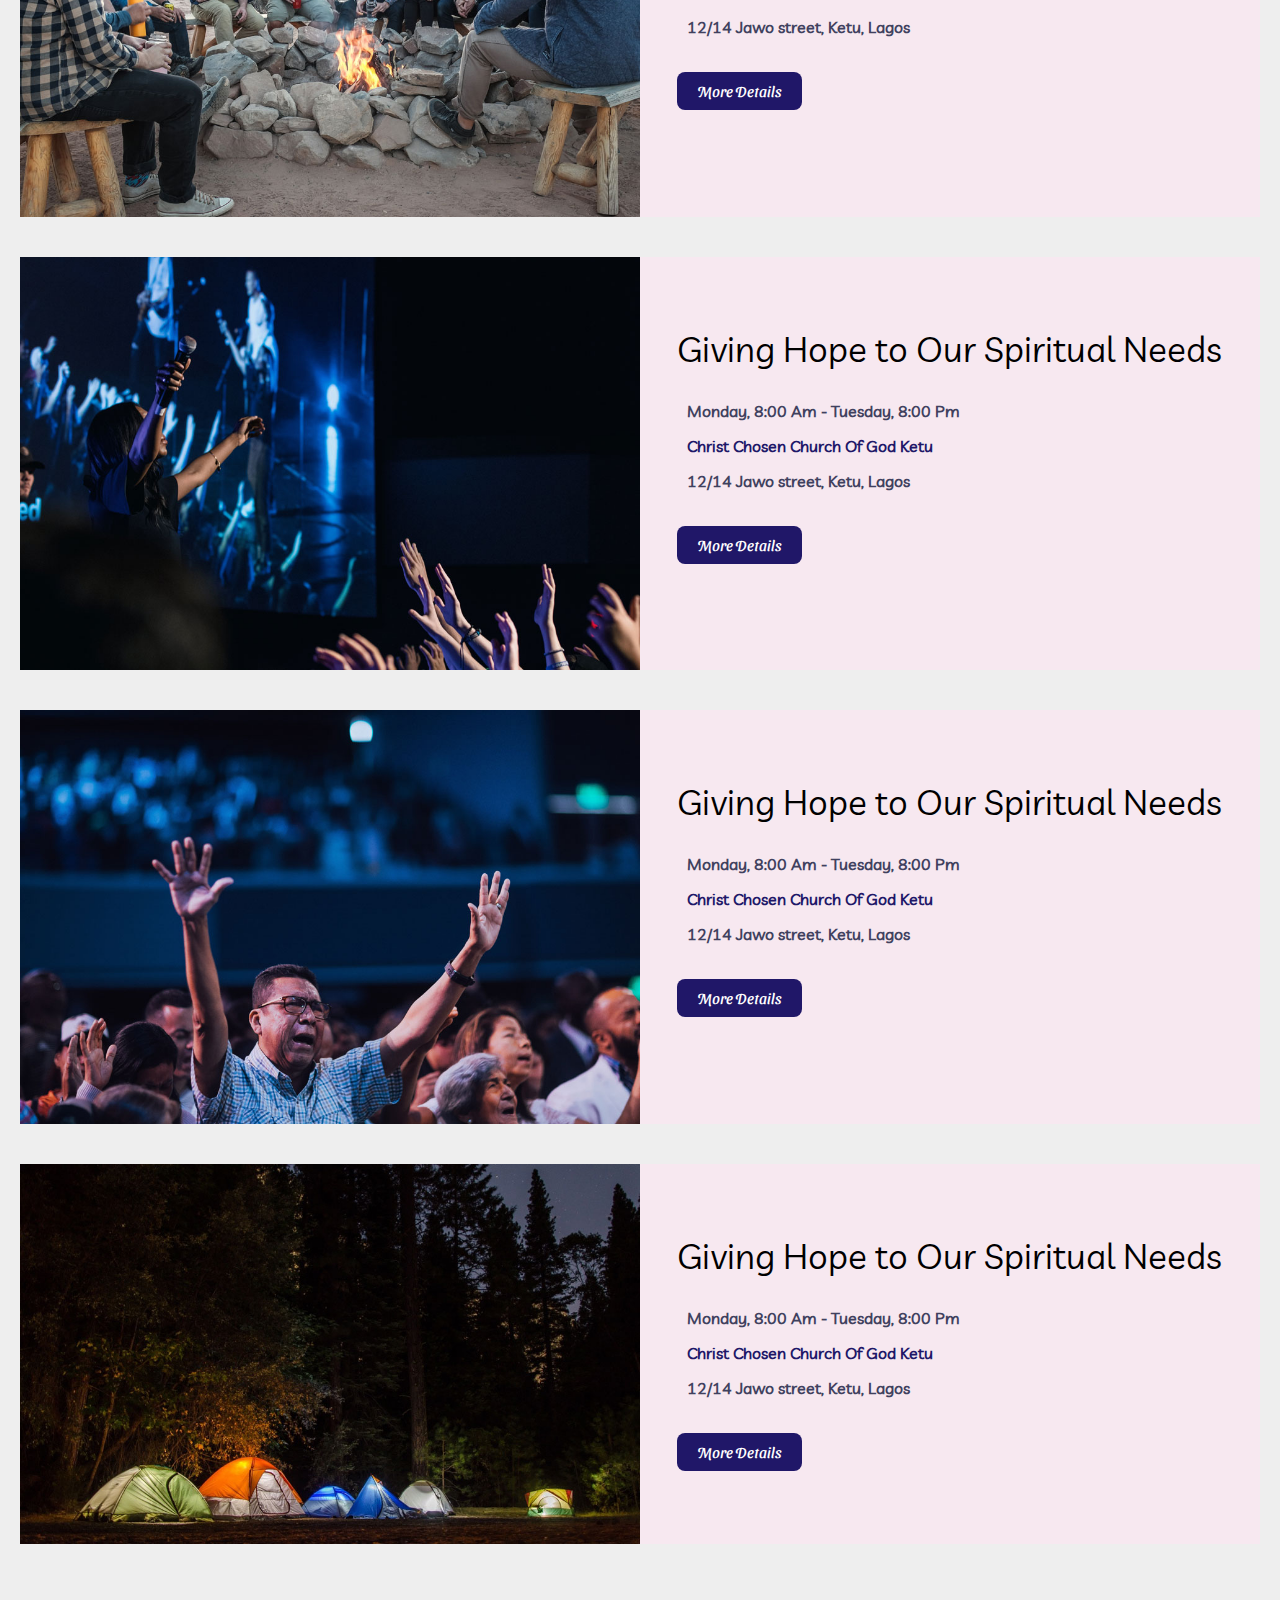
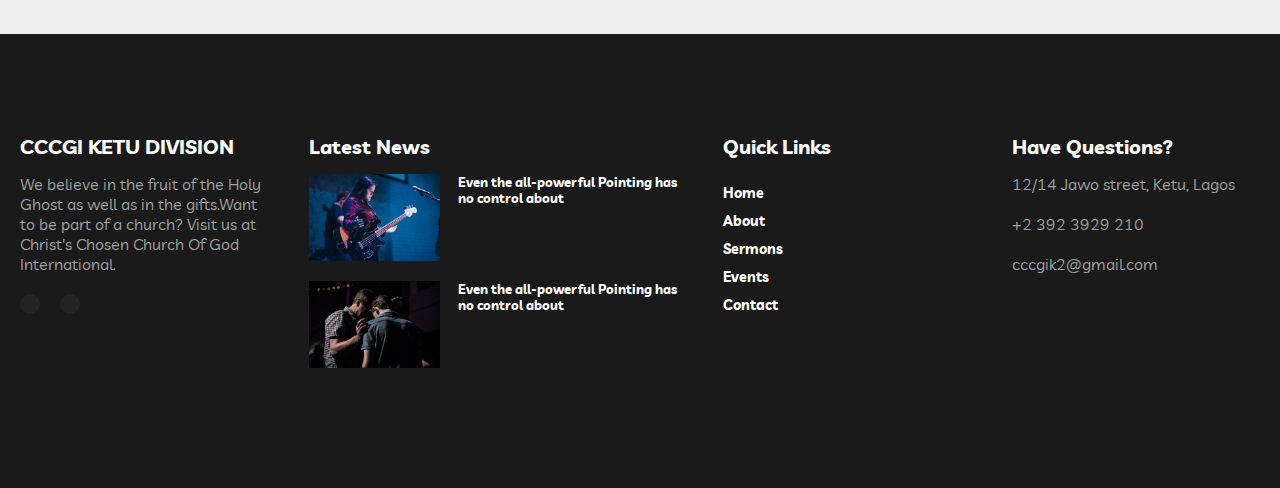
<file: event.html>
<html lang="en">
<head>
    <meta charset="UTF-8">
    <meta name="viewport" content="width=device-width, initial-scale=1.0">
    <meta name="theme-color" content=" #0c5adb">
        <meta property="og:title" content="Christ Chosen Church Of God Ketu Divison">
    <meta property="og:image" content="./img/cropped-cccogi-logo.jpg">
    <meta http-equiv="X-UA-Compatible" content="ie=edge">
<link rel="shortcut icon" href="./img/cropped-cccogi-logo.jpg" type="image/x-icon">
    <script src="./js/swiper.min.js"></script>
    <script src="./js/main.js"></script>
    <link rel="stylesheet" href="./css/swiper.min.css">
    <link rel="stylesheet" href="./css/swiper-bundle.min.css">
    <link rel="stylesheet" href="https://cdnjs.cloudflare.com/ajax/libs/font-awesome/5.13.0/css/all.min.css" integrity="sha256-h20CPZ0QyXlBuAw7A+KluUYx/3pK+c7lYEpqLTlxjYQ=" crossorigin="anonymous" />
    <script src="./js/Jquery3.4.1.min.js"></script>
    <script src="./js/swiper-bundle.min.js"></script>
    <link rel="stylesheet" href="style.css">
    <script src="./js/script.js"></script>
    <title>Christ Chosen Church Of God Ketu Divison</title>
</head>
<body>
    <nav class="nav">
        <div class="nav-menu flex-row">
             <div class="nav-brand">
                <img src="./img/cropped-cccogi-logo.jpg" alt="">
            </div>
            <div>
                <ul>
                    <a href="index.html"><li>Home</li></a>
                    <a href="about.html"><li>About</li></a>
                    <a href="./daily.html"><li>Daily Words</li></a>
                    <a href="sermon.html"><li>Sermons</li></a>
                    <a href="#"><li id="active">Events</li></a>                
                    <a href="contact.html"><li>Contact</li></a>
                    <a href="contact.html"><li><button>Donate Now</button></li></a>
                </ul>
            </div>
            <div class="toggle-collapse">
                <div class="toggle-icons">
                    <i class="fas fa-bars"></i>
                </div>
            </div>
        </div>
    </nav>
    <section class="i">
        <div id="one">
            <div id="two">
                <div>
                    <a href="./index.html"><h2>Home <i class="fas fa-chevron-right"></i></h2></a>
                </div>
                <div>
                    <h2>Events <i class="fas fa-chevron-right"></i></h2>
                </div>
            </div>
            <h1>Events</h1>
        </div>
    </section>
    <section class="g">
        <div class="mom">
            <div class="left">
                <img src="./img/blog2.jpg" alt="">
            </div>
            <div class="right">
                <h2>Giving Hope to Our Spiritual Needs</h2>
                <p><i class="fas fa-calendar-week"></i> Monday, 8:00 Am - Tuesday, 8:00 Pm</p>
                <p><i class="fas fa-map-marker-alt"></i><span> Christ Chosen Church Of God Ketu</span></p>
                <p><i class="fas fa-building"></i> 12/14 Jawo street, Ketu, Lagos</p>
                <div><a href="./sermon.html"><button>More Details</button></a></div>
            </div>
        </div>
        <div class="mom">
            <div class="left">
                <img src="./img/event.jpg" alt="">
            </div>
            <div class="right">
                <h2>Giving Hope to Our Spiritual Needs</h2>
                <p><i class="fas fa-calendar-week"></i> Monday, 8:00 Am - Tuesday, 8:00 Pm</p>
                <p><i class="fas fa-map-marker-alt"></i><span> Christ Chosen Church Of God Ketu</span></p>
                <p><i class="fas fa-building"></i> 12/14 Jawo street, Ketu, Lagos</p>
                <div><a href="./sermon.html"><button>More Details</button></a></div>
            </div>
        </div>
        <div class="mom">
            <div class="left">
                <img src="./img/event1.jpg" alt="">
            </div>
            <div class="right">
                <h2>Giving Hope to Our Spiritual Needs</h2>
                <p><i class="fas fa-calendar-week"></i> Monday, 8:00 Am - Tuesday, 8:00 Pm</p>
                <p><i class="fas fa-map-marker-alt"></i><span> Christ Chosen Church Of God Ketu</span></p>
                <p><i class="fas fa-building"></i> 12/14 Jawo street, Ketu, Lagos</p>
                <div><a href="./sermon.html"><button>More Details</button></a></div>
            </div>
        </div>
        <div class="mom">
            <div class="left">
                <img src="./img/event2.jpg" alt="">
            </div>
            <div class="right">
                <h2>Giving Hope to Our Spiritual Needs</h2>
                <p><i class="fas fa-calendar-week"></i> Monday, 8:00 Am - Tuesday, 8:00 Pm</p>
                <p><i class="fas fa-map-marker-alt"></i><span> Christ Chosen Church Of God Ketu</span></p>
                <p><i class="fas fa-building"></i> 12/14 Jawo street, Ketu, Lagos</p>
                <div><a href="./sermon.html"><button>More Details</button></a></div>
            </div>
        </div>
        <div class="mom">
            <div class="left">
                <img src="./img/event3.jpg" alt="">
            </div>
            <div class="right">
                <h2>Giving Hope to Our Spiritual Needs</h2>
                <p><i class="fas fa-calendar-week"></i> Monday, 8:00 Am - Tuesday, 8:00 Pm</p>
                <p><i class="fas fa-map-marker-alt"></i><span> Christ Chosen Church Of God Ketu</span></p>
                <p><i class="fas fa-building"></i> 12/14 Jawo street, Ketu, Lagos</p>
                <div><a href="./sermon.html"><button>More Details</button></a></div>
            </div>
        </div>
    </section>
    <footer>
        <div id="one">
            <h1>CCCGI KETU DIVISION</h1>
             <P id="p">We believe in the fruit of the Holy Ghost as well as in the gifts.Want to be part of a church? Visit us at Christ's Chosen Church Of God International.</P>
            <div class="mom">
                <div><a href="https://free.facebook.com/Christ-Chosen-Church-of-God-ketu-107672351453187/?ref=wizard"><i class="fab fa-facebook"></i></a></div>
                <div><a href="https://www.instagram.com/cccgik2/"><i class="fab fa-instagram"></i></a></div>
            </div>
        </div>
        <div id="one" class="two">
            <h1>Latest News</h1>
            <div class="mom1">
                <div class="left"><img src="./img/blog1.jpg" alt=""></div>
                <div class="right">
                    <h2>Even the all-powerful Pointing has no control about</h2>
                   
                </div>
            </div>
            <div class="mom1">
                <div class="left"><img src="./img/blog2.jpg" alt=""></div>
                <div class="right">
                    <h2>Even the all-powerful Pointing has no control about</h2>
                   
                </div>
            </div>
        </div>
        <div id="one">
            <h1>Quick Links</h1>
            <ul>
                <a href="./index.html"><li>Home</li></a>
                <a href="./about.html"><li>About</li></a>
                <a href="./sermon.html"><li>Sermons</li></a>
                <a href="./event.html"><li>Events</li></a>
                <a href="./contact.html"><li>Contact</li></a>
            </ul>
        </div>
        <div id="one">
            <h1>Have Questions?</h1>
            <p><i class="fas fa-map"></i>	12/14 Jawo street, Ketu, Lagos</p>
            <p><i class="fas fa-phone-alt"></i>	+2 392 3929 210</p>
            <p><i class="fas fa-paper-plane"></i>	cccgik2@gmail.com</p>
        </div>
    </footer>
</body>
</html>
</file>
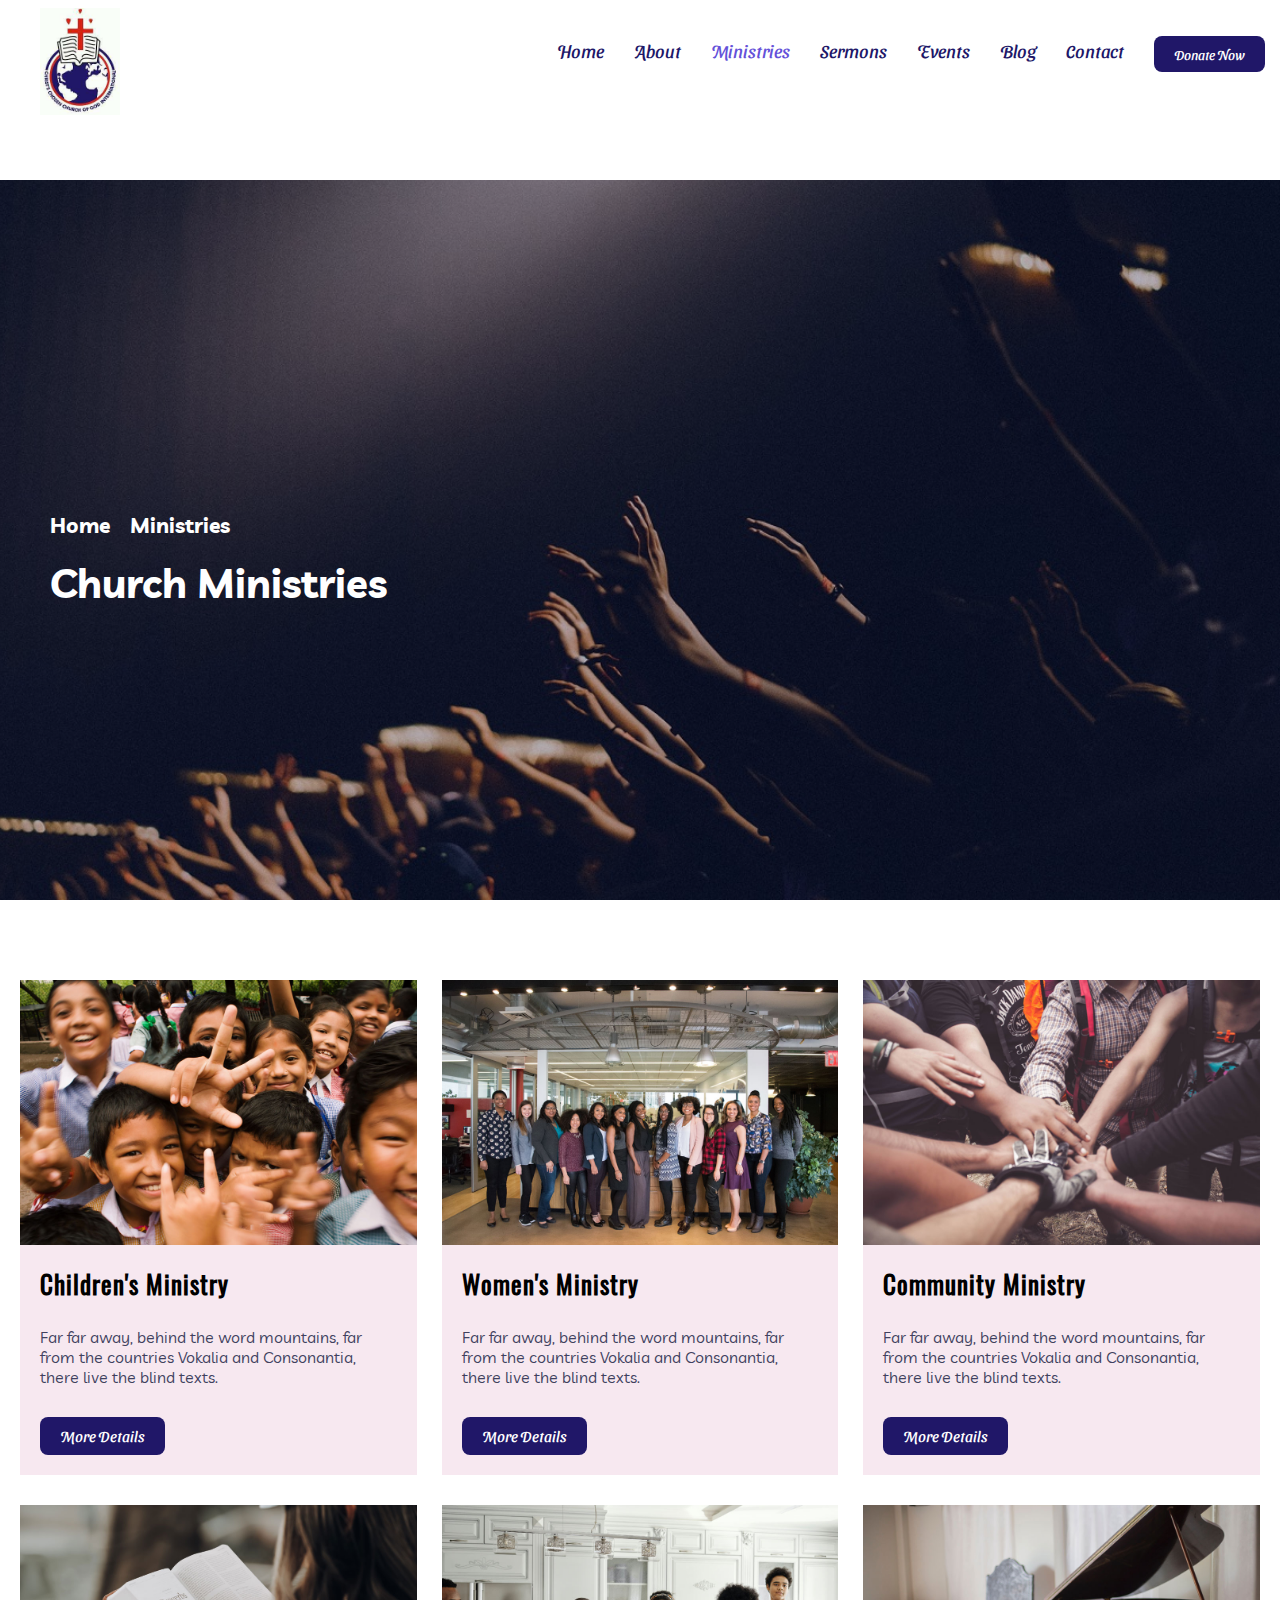
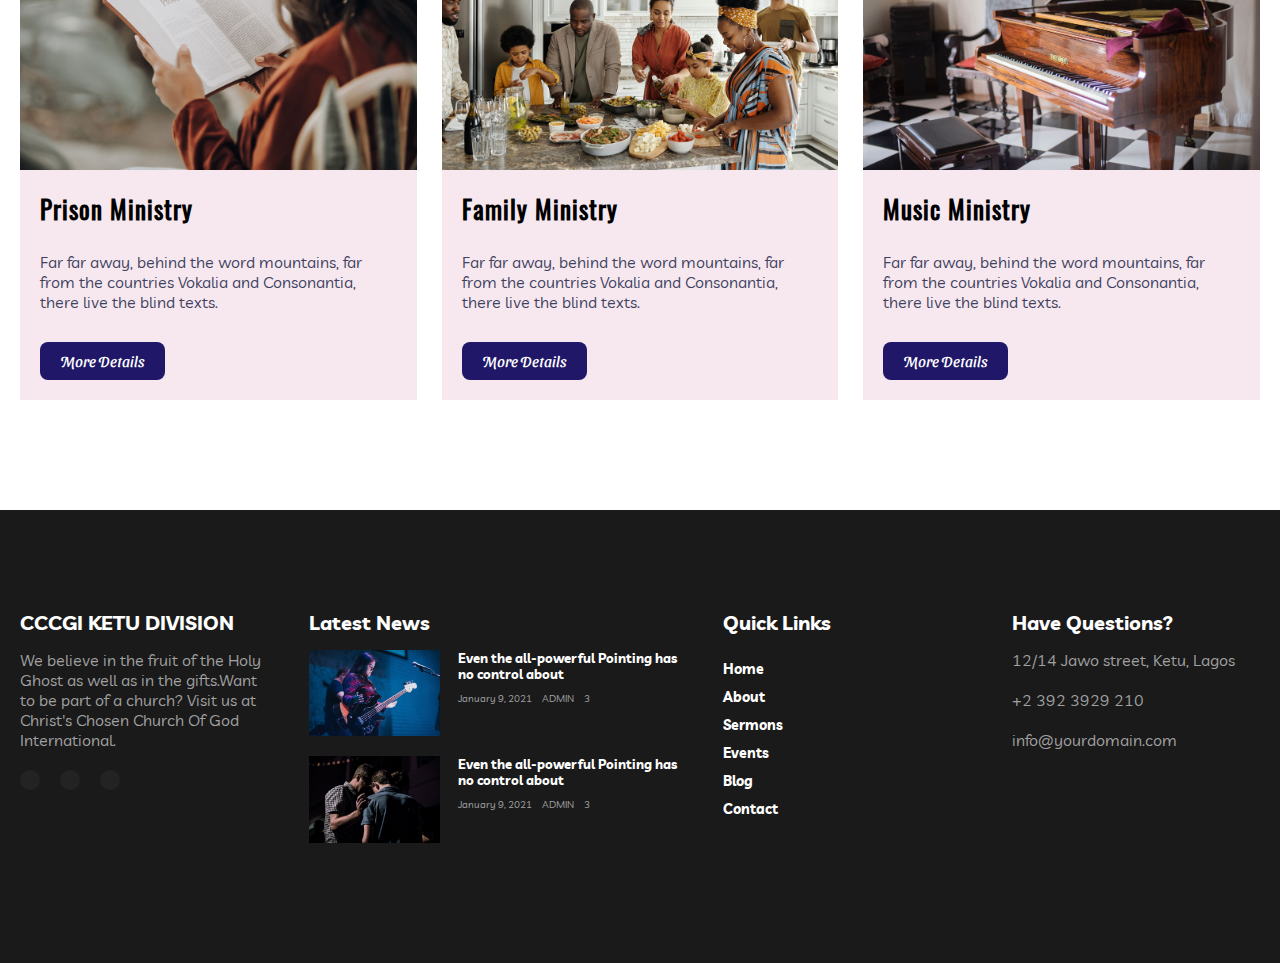
<file: minster.html>
<html lang="en">
<head>
    <meta charset="UTF-8">
    <meta name="viewport" content="width=device-width, initial-scale=1.0">
    <meta name="theme-color" content=" #0c5adb">
        <meta property="og:title" content="Christ Chosen Church Of God Ketu Divison">
    <meta property="og:image" content="./img/cropped-cccogi-logo.jpg">
    <meta http-equiv="X-UA-Compatible" content="ie=edge">
<link rel="shortcut icon" href="./img/cropped-cccogi-logo.jpg" type="image/x-icon">
    <script src="./js/swiper.min.js"></script>
    <script src="./js/main.js"></script>
    <link rel="stylesheet" href="./css/swiper.min.css">
    <link rel="stylesheet" href="./css/swiper-bundle.min.css">
    <link rel="stylesheet" href="https://cdnjs.cloudflare.com/ajax/libs/font-awesome/5.13.0/css/all.min.css" integrity="sha256-h20CPZ0QyXlBuAw7A+KluUYx/3pK+c7lYEpqLTlxjYQ=" crossorigin="anonymous" />
    <script src="./js/Jquery3.4.1.min.js"></script>
    <script src="./js/swiper-bundle.min.js"></script>
    <link rel="stylesheet" href="style.css">
    <script src="./js/script.js"></script>
    <title>Christ Chosen Church Of God Ketu Divison</title>
</head>
<body>
    <nav class="nav">
        <div class="nav-menu flex-row">
             <div class="nav-brand">
                <img src="./img/cropped-cccogi-logo.jpg" alt="">
            </div>
            <div>
                <ul>
                    <a href="index.html"><li>Home</li></a>
                    <a href="about.html"><li>About</li></a>
                    <a href="#"><li id="active">Ministries</li></a>
                    <a href="sermon.html"><li>Sermons</li></a>
                    <a href="event.html"><li>Events</li></a>
                    <a href="blog.html"><li>Blog</li></a>
                    <a href="contact.html"><li>Contact</li></a>
                    <a href="contact.html"><li><button>Donate Now</button></li></a>
                </ul>
            </div>
            <div class="toggle-collapse">
                <div class="toggle-icons">
                    <i class="fas fa-bars"></i>
                </div>
            </div>
        </div>
    </nav>
    <section class="i">
        <div id="one">
            <div id="two">
                <div>
                    <a href="./index.html"><h2>Home <i class="fas fa-chevron-right"></i></h2></a>
                </div>
                <div>
                    <h2>Ministries <i class="fas fa-chevron-right"></i></h2>
                </div>
            </div>
            <h1>Church Ministries</h1>
        </div>
    </section>
    <section class="k">
        <div class="one">
            <div id="one">
                <img src="./img/min1.jpg" alt="">
            </div>
            <div id="two">
                <h2>Children's Ministry</h2>
                <p>Far far away, behind the word mountains, far from the countries Vokalia and Consonantia, there live the blind texts.</p>
                <a href="./sermon.html"><button>More Details</button></a>
            </div>
        </div>
        <div class="one">
            <div id="one">
                <img src="./img/min2.jpg" alt="">
            </div>
            <div id="two">
                <h2>Women's Ministry</h2>
                <p>Far far away, behind the word mountains, far from the countries Vokalia and Consonantia, there live the blind texts.</p>
                <a href="./sermon.html"><button>More Details</button></a>
            </div>
        </div>
        <div class="one">
            <div id="one">
                <img src="./img/min3.jpg" alt="">
            </div>
            <div id="two">
                <h2>Community Ministry</h2>
                <p>Far far away, behind the word mountains, far from the countries Vokalia and Consonantia, there live the blind texts.</p>
                <a href="./sermon.html"><button>More Details</button></a>
            </div>
        </div>
        <div class="one">
            <div id="one">
                <img src="./img/min4.jpg" alt="">
            </div>
            <div id="two">
                <h2>Prison Ministry</h2>
                <p>Far far away, behind the word mountains, far from the countries Vokalia and Consonantia, there live the blind texts.</p>
                <a href="./sermon.html"><button>More Details</button></a>
            </div>
        </div>
        <div class="one">
            <div id="one">
                <img src="./img/min5.jpg" alt="">
            </div>
            <div id="two">
                <h2>Family Ministry</h2>
                <p>Far far away, behind the word mountains, far from the countries Vokalia and Consonantia, there live the blind texts.</p>
                <a href="./sermon.html"><button>More Details</button></a>
            </div>
        </div>
        <div class="one">
            <div id="one">
                <img src="./img/min6.jpg" alt="">
            </div>
            <div id="two">
                <h2>Music Ministry</h2>
                <p>Far far away, behind the word mountains, far from the countries Vokalia and Consonantia, there live the blind texts.</p>
                <a href="./sermon.html"><button>More Details</button></a>
            </div>
        </div>
    </section>
    <footer>
        <div id="one">
            <h1>CCCGI KETU DIVISION</h1>
             <P id="p">We believe in the fruit of the Holy Ghost as well as in the gifts.Want to be part of a church? Visit us at Christ's Chosen Church Of God International.</P>
            <div class="mom">
                <div><a href="#"><i class="fab fa-facebook"></i></a></div>
                <div><a href="#"><i class="fab fa-twitter"></i></a></div>
                <div><a href="#"><i class="fab fa-instagram"></i></a></div>
            </div>
        </div>
        <div id="one" class="two">
            <h1>Latest News</h1>
            <div class="mom1">
                <div class="left"><img src="./img/blog1.jpg" alt=""></div>
                <div class="right">
                    <h2>Even the all-powerful Pointing has no control about</h2>
                    <div>
                        <p>January 9, 2021</p>
                        <p>ADMIN</p>
                        <p><i class="fas fa-comment"></i> 3</p>
                    </div>
                </div>
            </div>
            <div class="mom1">
                <div class="left"><img src="./img/blog2.jpg" alt=""></div>
                <div class="right">
                    <h2>Even the all-powerful Pointing has no control about</h2>
                    <div>
                        <p>January 9, 2021</p>
                        <p>ADMIN</p>
                        <p><i class="fas fa-comment"></i> 3</p>
                    </div>
                </div>
            </div>
        </div>
        <div id="one">
            <h1>Quick Links</h1>
            <ul>
                <a href="./index.html"><li>Home</li></a>
                <a href="./about.html"><li>About</li></a>
                <a href="./sermon.html"><li>Sermons</li></a>
                <a href="./event.html"><li>Events</li></a>
                <a href="./blog.html"><li>Blog</li></a>
                <a href="./contact.html"><li>Contact</li></a>
            </ul>
        </div>
        <div id="one">
            <h1>Have Questions?</h1>
            <p><i class="fas fa-map"></i>	12/14 Jawo street, Ketu, Lagos</p>
            <p><i class="fas fa-phone-alt"></i>	+2 392 3929 210</p>
            <p><i class="fas fa-paper-plane"></i>	info@yourdomain.com</p>
        </div>
    </footer>
</body>
</html>
</file>
<file: style.css>
@font-face{
    src: url('font/ssv.ttf');
    font-family: 'sansita';
}
@font-face{
    src: url('font/ssvb.ttf');
    font-family: 'sansita_bold';
}
@font-face{
    src: url('font/oswvv.ttf');
    font-family: 'oswald';
}
@font-face{
    src: url('font/oswbb.ttf');
    font-family: 'oswald_bold';
}
@font-face{
    src: url('font/Oswald-Regular.ttf');
    font-family: 'oswald_reg';
}
*{
    margin: 0;
    padding: 0;
}
html,
body {
  position: relative;
  height: 100%;
}
body {
  background: #eee;
  font-family: Helvetica Neue, Helvetica, Arial, sans-serif;
  font-size: 14px;
  color: #000;
  margin: 0;
  padding: 0;
}
button{
    cursor: pointer !important;
    font-family: 'sansita'
}
p{
    font-family: 'oswald';
}
h1,h2,h3{
    font-family: 'oswald_bold';
}
.nav{
    height: 0rem;
    min-height: 20vh;
    overflow: hidden;
    position: absolute;
    width: 100%;
    transition: height 1s ease-in-out;
    z-index: 1000;
    background: white;
}
.nav .nav-menu{    
    justify-content: space-between;
}
.nav .toggle-collapse{
    position: absolute;
    top: 0%;
    width: 96%;
    cursor: pointer;
    display: none;
}
.flex-row{
    display: flex;
    flex-direction: row;    
    flex-wrap: wrap;
}

.nav .toggle-collapse .toggle-icons{
    display: flex;
    justify-content: flex-end;
    padding: 1.3rem 0;
}
.nav .toggle-collapse .toggle-icons i{
    font-size: 1.4rem;
    color: white;
}
.collapse{
    height: 34rem;
}
.nav ul{
    display: flex;
    margin: 0;
}
.nav ul li{
    list-style: none;
    padding: 40px 15px;
    font-size: 18px;
    position: relative;
    font-family: 'sansita';
}
.nav ul a{
    text-decoration: none;
    color: #201768;
}
.nav ul li:hover{
    color:#201768;
}

.nav ul a li#active {
    color:#6451d9;
}

.nav .nav-brand{
    padding-top: 8px;
    padding-left: 40px;
}
.nav .nav-brand img{
    width: 80px;
}
.nav ul a button{
    padding: 10px 20px;
    background: #201768;
    color: #fff;
    border: none;
    border-radius: 8px;
    margin-top: -4px;
}
.nav ul a button:hover{
    background: none;
    border: 1px solid #6451d9;
    color: #6451d9;
}
@media  screen and (max-width: 1000px){
    .nav .nav-menu, .nav ul{
        flex-direction: column;
    }
    .nav .toggle-collapse{
        display: initial;
    }
    .nav ul li:hover{
        border-bottom: unset;
    }
    .nav ul #active{
        border-bottom:unset;
    }
    .nav ul #active a{
        color: unset;
    }
    .nav{
        background: #fff;
        min-height: 8vh;
    }
    .nav ul a{
        text-decoration: none;
        color: #252424;
    }
    .nav .nav-brand h1{
        color: #252424;
    }
    .nav ul a li#active {
        color:#201768;
    }
    .nav .toggle-collapse .toggle-icons i{
        color: #252424;
    }
    .nav .nav-brand img {
        width: 40px;
    }
   
}
@media  screen and (max-width: 500px){
    .nav{
        min-height: 8vh;
    }
    .nav .toggle-collapse{
        width: 90%;
    }
    .nav .nav-brand{
        padding-top: 7px;
    }
    .nav .toggle-collapse .toggle-icons{
        padding:1.1rem 0;
    }
    .nav ul li{
        padding: 20px 15px;
    }
}
@media screen and (max-width: 500px){
    .nav {
        min-height: 10vh;
    }
}
/*---------------------------------------------------------------------------------------------------------------------------------------------------*/
@media  screen and (min-height: 1000px){
    .nav{
        min-height: 9vh;
    }
}
@media screen and (max-width: 320px){
    .nav .nav-brand img {
        width: 30px;
    }
}

.a .swiper-container {
    width: 100%;
    height: 100%;
}
.a .swiper-wrapper{
    height: 100%;
}
.a .swiper-slide {
    text-align: center;
    font-size: 18px;

}
.a .swiper-slide #b1{
    background: linear-gradient(rgba(0, 4, 60, 0.3),rgba(0, 4, 60, 0.3)), url(./img/bg1.jpg);
}
.a .swiper-slide #b2{
    background: linear-gradient(rgba(0, 4, 60, 0.3),rgba(0, 4, 60, 0.3)), url(./img/bg2.jpg);
}
.a .swiper-slide #b1,.a .swiper-slide #b2{
    height: 100%;
    background-size:cover;
    background-repeat: no-repeat;
    background-position:right;
    padding: 0 200px;
    color: #fff;
    display: flex;
    align-items: center;
}
.a .swiper-slide #b1 p:nth-child(1),.a .swiper-slide #b2 p:nth-child(1){
    font-size: 25px;
    color: #bcb9d1;
    font-weight: 600;
    padding-bottom: 10px;
    text-transform: uppercase;
}
.a .swiper-slide #b1 h1,.a .swiper-slide #b2 h1{
    font-size: 50px;
    padding-bottom: 20px;
}
.a .swiper-slide button{
    padding: 10px 20px;
    background: #201768;
    color: #fff;
    border: none;
    border-radius: 8px;
    margin-top: 20px;
    font-size: 20px;
    outline: none;
    
}
.a .swiper-slide button:hover{
    background: none;
    border: 1px solid #6451d9;
    color: #6451d9;
}
.swiper-container-horizontal>.swiper-pagination-bullets.swiper-pagination-bullets-dynamic .swiper-pagination-bullet{
    height: 20px;
    width: 20px;
}
.b{
    padding: 0 10px;
}
.b  .mom1{
    display: flex;
    flex-wrap: wrap;
}
.b .mom1 .left{
    width: 65%;
    display: flex;
    flex-wrap: wrap;
    justify-content: space-between;
    padding-top: 40px;
    background: #fff;
}
.b .mom1 .left #one{
    width: 31%;
}
.b .mom1 .left #one .fas{
    font-size: 50px;
    padding-bottom: 10px;
}
.b .mom1 .left #one h1{
    color: #141414;
    padding-bottom: 10px;
    font-size: 28px;
    font-weight: 100px;
}
.b .mom1 .left #one p:nth-child(3){
    color: #201768;
    padding-bottom: 5px;
    font-size: 20px;
}
.b .mom1 .left #one div{
    background: #201768;
    width: 20%;
    height: 1px;
    margin-bottom: 10px;
}
.b .mom1 .left #one p:nth-child(5){
    font-size: 15px;
    color: #232323;
    line-height: 25px;
}
.b .mom1 .right{
    width: 30%;
    color: #fff;
    background: #201768;
    padding: 70px 20px;
    margin-top: -4%;
    z-index: 2;
    text-align: center;
}
.b .mom1 .right form{
    width: 100%;
}
.b .mom1 .right form input{
    width: 100%;
    padding: 10px 5px;
    font-size: 13px;
    outline: none;
    border-radius: 10px;
    border: none;
}
.b .mom1 .right form button{
    padding: 10px 20px;
    background: #fff;
    color: #201768;
    border: none;
    border-radius: 8px;
    margin-top: 20px;
    font-size: 20px;
    outline: none;
    
}
.b .mom1 .right form button:hover{
    background: none;
    border: 1px solid #fff;
    color: #fff;
}
.b .mom1 .right h1{
    padding-bottom: 20px;
    font-size: 30px;
}
.b .mom1 .right p{
    padding-bottom: 20px;
    font-size: 15px;
    line-height: 25px;
}
.b .mom2{
    display: flex;
    flex-wrap: wrap;
    justify-content: space-between;
}
.b .mom2 .left{
    width: 47%;
    
}
.b .mom2 .left img{
    width: 100%;
    height: 100%;
}
.b .mom2 .right{
    width: 50%;
    padding: 100px 0 50px 0;
}
.b .mom2 .right p:nth-child(1){
    color: #201768;
    font-size: 15px;
    font-weight: bold;
    font-family: 'oswald_bold';
    text-transform: uppercase;
    padding-bottom: 10px;
}
.b .mom2 h1{
    font-size: 40px;
    font-weight: 100;
    padding-bottom: 40px;
}
.b .mom2 .right p:nth-child(3),.b .mom2 .right p:nth-child(4){
    font-size: 18px;
    padding-bottom: 20px;
}
.b .mom2 .right button{
    padding: 10px 20px;
    background: #201768;
    color: #fff;
    border: none;
    border-radius: 8px;
    margin-top: 20px;
    font-size: 20px;
    outline: none;
    
}
.b .mom2 .right button:hover{
    background: none;
    border: 1px solid #201768;
    color: #201768;
}
.c .mom3{
    display: flex;
    flex-wrap: wrap;
    justify-content: space-between;
    color: white;
    background: #201768;
    text-align: center;
    padding: 50px 20px;
}
.c .mom3 div{
    width: 19%;
}
.c .mom3 div:nth-child(1){
    text-align: left;
    width: 23%;
}
.c .mom3 div h1{
    font-size: 30px;
}
.c .mom3 div:nth-child(1) h1{
    font-size: 20px;
}
.c .mom3 div p{
    font-size: 15px;
    text-transform: uppercase;
}
.d{
    padding: 100px 20px;
    text-align: center;
    padding-bottom: 20px;
}
.d #p{
    color: #201768;
    font-size: 15px;
    font-weight: bold;
    font-family: 'oswald_bold';
    text-transform: uppercase;
    padding-bottom: 10px;
}
.d h1{
    font-size: 40px;
    padding-bottom: 50px;
} 
.d .mom{
    display: flex;
    flex-wrap: wrap;
    justify-content: space-between;
    margin-bottom: 50px;
}
.d .mom#mom{
    flex-wrap: wrap-reverse;
}
.d .mom .left{
    width: 50%;
    height: 600px;
}
.d .mom .left img{
    width: 100%;
    height: 100%;
}
.d .mom .right{
    width: 45%;
    text-align: left;
    padding: 50px 0;
}
.d .mom .right h2{
    font-size: 35px;
    color: #201768;
    padding-bottom: 20px;
}
.d .mom .right p{
    color: #201768;
    font-weight: 600;
    font-size: 18px;
    padding-bottom: 10px;
}
.d .mom .right p span{
    color: #40415e;
}
.d .mom .right p#ps{
    color: #40415e;
    padding-bottom: 20px;
    font-weight: unset;
    font-size: 18px;
    padding-top: 10px;
}
.d .mom .right button{
    padding: 10px 20px;
    background: #201768;
    color: #fff;
    border: none;
    border-radius: 8px;
    margin-top: 20px;
    font-size: 15px;
    outline: none;
    margin-right: 30px;
}
.d .mom .right .fas{
    margin-right: 10px;
}
.d .mom .right button:hover{
    background: none;
    border: 1px solid #201768;
    color: #201768;
}
.d .mom .right button#but{
    background: none;
    border: 1px solid #201768;
    color: #201768;
}
.d .mom .right button#but:hover{
    background: #201768;
    color: #fff;
    border:none;
}
.d .mom .right button#but2{
    width: 100%;
    background: none;
    border: 1px solid #201768;
    color: #201768;
    font-size: 20px;
    padding: 10px 5px;
    margin-right: 0px;
}
.d .mom .right button#but2:hover{
    background: #201768;
    color: #fff;
    border:none;
}
.d .mom .right button#but2 audio{
    width: 100%;
    margin-top: 10px;
    outline: none;
}

.e{
    text-align: center;
    background: #100b33;
    padding: 150px 0 50px 0;
}
.e #p{
    color: #fff;
    font-size: 15px;
    font-weight: bold;
    font-family: 'oswald_bold';
    text-transform: uppercase;
    padding-bottom: 10px;
}
.e h1{
    font-size: 40px;
    padding-bottom: 50px;
    color: #fff;
}
.e .swiper-container {
    width: 97%;
    height: 400px;
    text-align: center;
    margin-top: 30px;
  }
.e .swiper-slide {
    margin-top: 20px;
    height: 300px;
    font-size: 18px;
    background: white;
    box-shadow: 0px 15px 34px -29px rgba(0, 0, 0, 0.54);
    border-radius: 20px;
    
  }
.e .swiper-pagination-bullet-active{
    background: #fff;
}
.e .swiper-slide .fa{
    font-size: 30px;
    margin-top: -20px;
    color: #fff;
    background: #201768;
    padding: 10px;
    border-radius: 50%;
}
.e .conta{
    padding: 20px;
    display: flex;
    text-align: left;
    justify-content: space-evenly;
}
.e .conta img{
    width: 80px;
    height: 80px;
    border-radius: 50%;
}
.e .conta .tex{
    width: 200px;
}
.e .p2{
    color: gray;
    margin-bottom: 20px;
}
.e .p2{
    font-weight: 400;
}
.e .tex h3{
    font-weight: 200;
    padding-bottom: 10px;
}
.f{
    padding: 50px 20px;
    text-align: center;
}
.f #p{
    font-size: 15px;
    font-weight: bold;
    font-family: 'oswald_bold';
    text-transform: uppercase;
    padding-bottom: 10px;
    color: #201768;
}
.f h1{
    font-size: 40px;
    padding-bottom: 50px;
}
.f .mom{
    display: flex;
    justify-content: space-between;
    flex-wrap: wrap;
}
.f .mom  #one{
    width: 32%;
    text-align: left;
    border-bottom: 2px solid #201768;
    border-bottom-left-radius: 10px;
    border-bottom-right-radius: 10px;
    padding-bottom: 20px;
}
.f .mom #one a{
    width: 100%;
}
.f .mom #one a img{
    width: 100%;
}
.f .mom  #one #gap{
    padding: 10px 20px;
    background: #f7e8f0;
}
.f .mom  #one #gap div{
    display: flex;
}
.f .mom  #one #gap div p{
    padding-right: 10px;
    padding-bottom: 10px;
    font-size: 14px;
    color: #201768;
}
.f .mom  #one #gap h2{
    font-size: 25px;
    font-weight: 100;
    padding-bottom: 20px;
}
.f .mom  #one #gap p{
    font-size: 16px;
    padding-bottom: 10px;
    color: #40415e;
}
.f .mom  #one #gap button{
    padding: 10px 20px;
    background: #201768;
    color: #fff;
    border: none;
    border-radius: 8px;
    margin-top: 20px;
    font-size: 15px;
    outline: none;
    margin-right: 30px;
}
.f .mom  #one #gap button:hover{
    background: none;
    border: 1px solid #201768;
    color: #201768;
}
.g{
    padding: 50px 20px;
    text-align: center;
}
.g #p{
    font-size: 15px;
    font-weight: bold;
    font-family: 'oswald_bold';
    text-transform: uppercase;
    padding-bottom: 10px;
    color: #201768;
}
.g h1{
    font-size: 40px;
    padding-bottom: 50px;
}
.g .mom{
    display: flex;
    flex-wrap: wrap;
    text-align: left;
    justify-content: space-between;
    margin-bottom: 40px;
    background: #f7e8f0;
}
.g .mom .left{
    width: 50%
}
.g .mom .left img{
    width: 100%
}
.g .mom .right{
    width: 47%;
    padding-top: 70px;
}
.g .mom .right h2{
    font-size: 35px;
    padding-bottom: 30px;
    font-weight: 100;
    font-family: 'oswald';
}
.g .mom .right p{
    font-size: 16px;
    padding-bottom: 15px;
    color: #40415e;
    font-weight: bold;
}
.g .mom .right .fas{
    padding-right: 10px;
}
.g .mom .right span{
    color: #201768;
}
.g .mom .right button{
    padding: 10px 20px;
    background: #201768;
    color: #fff;
    border: none;
    border-radius: 8px;
    margin-top: 20px;
    font-size: 15px;
    outline: none;
    margin-right: 30px;
}
.g .mom .right button:hover{
    background: none;
    border: 1px solid #201768;
    color: #201768;
}
.h{
    text-align: center;
}
#h{
    margin-top: 30px;
}
.h #p{
    font-size: 15px;
    font-weight: bold;
    font-family: 'oswald_bold';
    text-transform: uppercase;
    padding-bottom: 10px;
    color: #201768;
}
.h h1{
    font-size: 40px;
    padding-bottom: 50px;
}
.h .mom{
    display: flex;
    flex-wrap: wrap;
}
.h .mom div{
    width: 25%;
    height: 250px;
}
.h .mom div#lag{
    width: 50%;
}
.h .mom div img{
    width: 100%;
    height: 100%;
}
.i{
    background: linear-gradient(rgba(0, 4, 60, 0.3),rgba(0, 4, 60, 0.3)), url(./img/bg1.jpg);
    height: 100vh;
    background-size: cover;
    background-size:cover;
    background-repeat: no-repeat;
    background-position:right;
}
.i #one{
    padding-top: 40%;
    padding-left: 50px;
}
.i #one #two{
    display: flex;
}
.i #one #two a{
    color: white;
    text-decoration: none;
}
.i #one #two .fas{
    font-size: 14px;
}
.i #one #two a:hover{
    color: #201768;
}
.i #one #two div{
   padding-right: 20px;
   color: #fff;
}
.i #one h1{
    font-size: 40px;
    color:#fff;
    padding-top: 20px;
}
.j{
    padding: 50px 20px;
    text-align: center;
    background: #fff;
}
.j #p{
    font-size: 15px;
    font-weight: bold;
    font-family: 'oswald_bold';
    text-transform: uppercase;
    padding-bottom: 10px;
    color: #201768;
}
.j h1{
    font-size: 40px;
    padding-bottom: 50px;
}
.j .mom{
    display: flex;
    justify-content: space-between;
    flex-wrap: wrap;
}
.j .mom .pa{
    width: 24%;
}
.j .mom .pa .one{
    width: 100%;
    overflow: hidden;
    height: 300px;
}
.j .mom .pa .one img{
    width: 100%;
    height: 100%;
}
.j .mom .pa .two{
    width: 100%;
    display: flex;
    justify-content: center;
    margin-top: -25px;
}
.j .mom .pa .two div{
    width: 80%;
    background: #201768;
    color: white;
    padding: 10px 0;
    border-radius: 10px;
}
.j .mom .pa .two div p{
    color: rgba(238, 238, 238, 0.473);
    letter-spacing: 1px;
}
.k{
    padding: 80px 20px;
    display: flex;
    flex-wrap: wrap;
    justify-content: space-between;
    background: #fff;
}
.k .one{
    width: 32%;
    background: #f7e8f0;
    margin-bottom: 30px;
}
.k .one #one{
    width: 100%;
}
.k .one #one img{
    width: 100%;
}
.k .one #two{
    padding: 20px;
}
.k .one #two h2{
    font-size: 25px;
    margin-bottom: 25px;
    font-family: 'oswald_reg';
    letter-spacing: 1px;
}
.k .one #two p{
    font-size: 16px;
    color: #40415e;
    padding-right: 10px;
    padding-bottom: 20px;
}
.k .one #two button{
    padding: 10px 20px;
    background: #201768;
    color: #fff;
    border: none;
    border-radius: 8px;
    margin-top: 10px;
    font-size: 15px;
    outline: none;
    margin-right: 30px;
}
.k .one #two button:hover{
    background: none;
    border: 1px solid #201768;
    color: #201768;
}
.d .mom2{
    display: flex;
    justify-content: center;
}
.d .mom2 a{
    text-decoration: none;
}
.d .mom2 div{
    border: 1px solid #40415eaf;
    margin-right: 15px;
    border-radius: 50%;
    font-size: 15px;
    padding: 10px;
}
.d .mom2 div#active{
    border: none;
    background: #201768;
    color: white;
}
.d .mom2 div:hover{
    background: #201768;
    color: #fff;
    border: none;
}
.f .mom2{
    display: flex;
    justify-content: center;
    margin-top: 20px;
}
.f .mom2 div{
    border: 1px solid #40415eaf;
    margin-right: 15px;
    border-radius: 50%;
    font-size: 15px;
    padding: 10px;
}
.f .mom2 div#active{
    border: none;
    background: #201768;
    color: white;
}
.f .mom2 div:hover{
    background: #201768;
    color: #fff;
    border: none;
}
#f .mom #one{
    margin-bottom: 30px;
}
.l{
    padding: 50px 20px;
    display: flex;
    justify-content: space-between;
    background: #fff;
}
.l .left{
    width: 65%;
}
.l .left #one{
    padding-bottom: 30px;
}
.l .left #one div{
    width: 100%;
} 
.l .left #one div img{
    width: 100%;
}
.l .left #one h1{
    font-size: 35px;
    font-family: 'oswald';
    color: #000000cc;
    font-weight: 100;
    padding: 20px 0;
}
.l .left #one p{
    color: #40415e;
    font-size: 18px;
    line-height: 25px;
    padding-bottom: 10px;
}
.l .left #two{
    padding: 20px 0;
}
.l .left #two div{
    width: 100%;
    margin-bottom: 20px;
} 
.l .left #two div img{
    width: 100%;
}
.l .left #two h1{
    font-size: 35px;
    font-family: 'oswald';
    color: #000000cc;
    font-weight: 100;
    padding: 20px  0;
}
.l .left #two p{
    color: #40415e;
    font-size: 18px;
    line-height: 25px;
    padding-bottom: 15px;
}


.l .left #four .right1 h1{
    font-size: 25px;
    padding: 10px 0;
    color: #000000cc;
}
.l .left #four .right1 p{
    color: #40415e;
    font-size: 18px;
    line-height: 25px;
    padding: 0 0 10px 0;
}
.l .left #five{
    padding: 50px 20px;
}
.l .left #five h1{
    font-size: 40px;
    padding-bottom: 50px;
    color: #000000cc;
    font-family: 'oswald';
}
.l .left #five .mom{
    display: flex;
    justify-content: space-between;
    margin-bottom: 40px;
}
.l .left #five .mom .left2{
    width: 7%;
}
.l .left #five .mom .left2 img{
    width: 100%;
    border-radius: 50%;
}
.l .left #five .mom .right2{
    width: 90%;
}
.l .left #five .mom .right2 h2{
    font-size: 20px;
    padding-bottom: 10px;
    color: #000000cc;
    font-family: 'oswald';
}
.l .left #five .mom .right2 p{
    color: #40415e;
    font-size: 14px;
    line-height: 25px;
    padding-bottom: 7px;
}
.l .left #five .mom .right2 p#red{
    color: #201768;
    font-size: 14px;
}
.l .left #five .mom .right2 button{
    padding: 5px 10px;
    background: #201768;
    color: #fff;
    border: none;
    border-radius: 8px;
    margin-top: 10px;
    font-size: 13px;
    outline: none;
    margin-right: 30px;
}
.l .left #five .mom .right2 button:hover{
    background: none;
    border: 1px solid #201768;
    color: #201768;
}
.l #six h1{
    font-size: 30px;
    padding-bottom: 50px;
    color: #000000cc;
    font-family: 'oswald';
}
.l #six audio{
    width: 100%;
}


.l .right{
    width: 28%;
}
.l .right #one{
    width: 100%;
    display: flex;
    align-items: center;
    margin-bottom: 50px;
}
.l .right #one input{
    width: 100%;
    padding: 12px 5px;
    font-size: 15px;
    border: 1px solid #40415e36;
    border-radius: 5px;
}
.l .right #one .fas{
    font-size: 15px;
    margin-left: -30px;
}
.l .right #two{
    margin-bottom: 20px;
}
.l .right #two h1{
    font-size: 25px;
    padding-bottom: 20px;
    color: #000000cc;
}
.l .right #two li{
    list-style: none;
    display: flex;
    justify-content: space-between;
    border-bottom: 1px solid #40415e36;
    font-size: 15px;
    letter-spacing: 1px;
    padding-bottom: 10px;
    margin-bottom: 20px;
    cursor: pointer;
}
.l .right #two li .fas{
    color: #40415e4f;
}
.l .right #two li:hover{
    color: #201768;
}
.l .right #three h1{
    font-size: 25px;
    padding-bottom: 20px;
    color: #000000cc;
}
.l .right #three .mom{
    display: flex;
    justify-content: space-between;
    margin-bottom: 20px;
}
.l #three .mom .lefti{
    width: 30%;
}
.l #three .mom .lefti img{
    width: 100%;
}
.l #three .mom .righti{
    width: 65%;
}
.l #three .mom .righti h2{
    font-size: 15px;
    color: #000000cc;
    font-family: 'oswald';
    padding-bottom: 10px;
}
.l #three .mom .righti div{
    display: flex;
}
.l #three .mom .righti div p{
    font-size: 11px;
    padding-right: 5px;
    color: #40415e9f;
    padding-right: 5px;
}
.l .right #four h1{
    font-size: 25px;
    padding-bottom: 20px;
    color: #000000cc;
}
.l .right #four .mom{
    display: flex;
    flex-wrap: wrap;
}
.l .right #four .mom a{
    text-decoration: none;
    color: black;
    border: 1px solid #40415e7c;
    padding: 5px 7px;
    border-radius: 5px;
    font-size: 12px;
    margin-bottom: 10px;
    margin-right: 7px;
}
.l .right #four .mom a:hover{
    border: 1px solid black;
}
.l .right #five h1{
    font-size: 25px;
    padding-bottom: 20px;
    color: #000000cc;
}
.l .right #five p{
    font-size: 18px;
    color: #40415e;
}
.m{
    display: flex;
    padding: 100px 30px;
    justify-content: space-between;
    text-align: center;
    flex-wrap: wrap;
}
.m .mom .left{
    font-size: 40px;
    margin-bottom: 20px;
}
.m .mom .left i{
    background: #201768;
    padding: 20px;
    color: #fff;
    border-radius: 50%;
}
.m .mom .right h2{
    font-size: 15px;
}
.m .mom .right p{
    color: #40415e;
}
.n{
    padding: 0 20px;
    display: flex;
}
.n .left{
    width: 50%;
    background: #201768;
    padding: 30px 50px;
    color: #fff;
}
.n .left h1{
    font-weight: 100;
    font-size: 30px;
    font-family: 'oswald_reg';
    padding-bottom: 30px;
}
.n .right{
    width: 45%;
}
.n .right img{
    width: 100%;
    height: 100%;
}
.n .left form{
    display: flex;
    flex-wrap: wrap;
    justify-content: space-between;
}
.n .left form .name{
    width: 48%;
    display: flex;
    flex-direction: column;
    margin-bottom: 20px;
}
.n .left form .name label{
    font-size: 13px;
    text-transform: uppercase;
    font-family: 'oswald_bold';
    padding-bottom: 10px;
}
.n .left form .name input{
    padding: 15px 10px;
    border-radius: 4px;
    border: none;
    outline: none;
}
.n .left form .long{
    width: 100%;
    display: flex;
    flex-direction: column;
    margin-bottom: 20px;
}
.n .left form .long label{
    font-size: 13px;
    text-transform: uppercase;
    font-family: 'oswald_bold';
    padding-bottom: 10px;
}
.n .left form .long input{
    padding: 15px 10px;
    border-radius: 4px;
    border: none;
    outline: none;
}
.n .left form .long textarea{
    padding: 15px 10px;
    border-radius: 4px;
    border: none;
    height: 200px;
    resize: none;
    outline: none;
}
.n .left form button{
    padding: 10px 20px;
    background:#fff;
    color:  #201768;
    border: none;
    border-radius: 8px;
    margin-top: 20px;
    font-size: 15px;
    outline: none;
    margin-right: 30px;
}
.n .left form button:hover{
    background: none;
    border: 1px solid #fff;
    color: #fff;
}
.o{
    height: 700px;
}
.p{
    text-align: center;
    font-size: 30px;
    margin-bottom: 30px;
    background-color:#6351d90a;
    padding-top: 20px;
    color: #100b33;
}
.p .swiper-container {
    width: 100%;
    padding-top: 50px;
    padding-bottom: 50px;
    height: max-content;
  }
  .p .swiper-container-free-mode > .p .swiper-wrapper{
    transition-timing-function : linear;
  }
  .p .swiper-slide {
    background-position: center;
    background-size: cover;
    width: 300px;
    height: 300px;

  }
footer{
    background: #1a1a1a;
    color: #fff;
    display: flex;
    flex-wrap: wrap;
    justify-content: space-between;
    padding: 100px 20px;
}
footer #one{
    width: 20%;
}
footer #one.two{
    width: 30%;
}
footer h1{
    font-size: 20px;
    padding-bottom: 15px;
}
footer p{
    color: #ffffff99;
    font-size: 16px;
    padding-bottom: 20px;
}
footer #one .mom{
    display:flex
}
footer #one .mom div{
    background: #232323;
    color: #bcb9d1;
    font-size: 20px;
    padding: 10px;
    border-radius: 50%;
    margin-right: 20px;
    cursor: pointer;
}
footer #one .mom div:hover{
    color: #fff;
}
footer #one .mom1{
    display: flex;
    justify-content: space-between;
    margin-bottom: 20px;
}
footer #one .mom1 .left{
    width:35%
}
footer #one .mom1 .left img{
    width:100%
}
footer #one .mom1 .right{
    width: 60%
}
footer #one .mom1 .right h2{
    font-size: 13px;
    padding-bottom: 10px;
}
footer #one .mom1 .right h2:hover{
   color: #201768;
   cursor: pointer;
}
footer #one .mom1 .right div{
    display: flex;
}
footer #one .mom1 .right div p{
    padding-right: 10px;
    padding-bottom: 10px;
    font-size: 10px;
    color: #ffffff99;
}
footer #one a{
    text-decoration: none;
    color:#fff;
}
footer #one a li{
    list-style: none;
    font-family: 'oswald_bold';
    margin-top:10px;
}
footer #one a:hover{
    color: #201768;
}


/*---------------------------------------------------------------------------------------------------------------------------------------------------*/
@media  screen and (max-width: 1000px){
    .a .swiper-slide #b1, .a .swiper-slide #b2{
        padding: 0px 100px;
    }
    .b .mom1 .left{
        width: 100%;
    }
    .b .mom1 .right{
        width: 100%;
        margin-top: 10px;
    }
    .g .mom .right{
        padding-top: 40px;
    }
    .i #one{
        padding-top: 60%;
    }
    .l{
        flex-wrap: wrap;
        padding: 50px 10px;
    }
    .l .right{
        width: 100%;
    }
    .l .left{
        width: 100%;
        
    }
    .l .left #two img{
        width: 100%;
    }
}

/*---------------------------------------------------------------------------------------------------------------------------------------------------*/
@media  screen and (max-width: 850px){
    .a .swiper-slide #b1, .a .swiper-slide #b2{
        padding: 0 50px;
    }
    .b .mom2 .left,.g .mom .left,.g .mom .right,.b .mom2 .right,.d .mom .left,.d .mom .right{
        width: 100%;
    }
    .b .mom2 .left img,.d .mom .left img{
        height: unset;
    }
    .b .mom2 .right{
        text-align: center;
    }
    .c .mom3 div:nth-child(1) h1{
        font-size: 18px;
    }
    .d .mom{
        margin-bottom: none;
    }
    .d .mom .left{
        height: unset ;
    }
    .d{
        padding-bottom: 20px;
    }
    .d .mom .right div{
        text-align: center;
    }
    .f .mom #one{
        width: 48%;
        margin-bottom: 10px;
    }
    .g .mom{
        padding-bottom: 20px;
    }
    .g .mom .right div{
        text-align: center;
    }
    .h .mom div{
        width: 33.3%;
    }
    .h .mom div#lag{
        width: 66.6%;
    }
    .n{
        flex-wrap: wrap;
    }
    footer #one{
        width: 45%;
        margin-bottom: 20px;
    }
    footer #one.two{
        width: 45%;
    }
    .n .left,.n .right{
        width: 100%;
    }
}

/*---------------------------------------------------------------------------------------------------------------------------------------------------*/
@media  screen and (max-width: 750px){
    .a .swiper-slide #b1, .a .swiper-slide #b2{
        padding: 0 50px;
    }
    .a .swiper-slide #b1 h1, .a .swiper-slide #b2 h1{
        font-size: 35px;
    }
    .c .mom3 div,.c .mom3 div:nth-child(1){
        width: 100%;
        padding-bottom: 20px;
        text-align: center;
    }
    .i #one{
        padding-top: 50%;
    }
    .j .mom .pa {
        width: 48%;
        margin-bottom: 20px;
    }
    .k .one{
        width: 48%;
    }
    .m{
        padding: 50px 20px;
    }
    .m .mom{
        width: 50%;
        margin-bottom: 30px;
    }
    .n .left form .name{
        width: 100%;
    }
    .n .left{
        padding: 30px 10px;
    }
    .n .right img{
        height: unset;
    }
    .o {
        height: 400px;
    }
    .n{
        padding: 0;
    }

}

/*---------------------------------------------------------------------------------------------------------------------------------------------------------*/
@media  screen and (max-width: 650px){
    .a .swiper-slide #b1, .a .swiper-slide #b2{
        padding: 0 30px;
    }
    .a .swiper-slide #b1 p:nth-child(1), .a .swiper-slide #b2 p:nth-child(1){
        font-size: 20px;
    }
    .a .swiper-slide #b1 h1,.g h1,.g .mom .right h2,.f h1, .a .swiper-slide #b2 h1,.d h1,.d .mom .right h2{
        font-size: 30px;
    }
    .b .mom1 .left #one{
        width: 100%;
        margin-bottom: 20px;
        text-align: center;
        display: flex;
        flex-direction: column;
        align-items: center;
    }
    .e{
        margin-top: 30px 0;
    }
    .e h1{
        font-size: 30px;
    }
    .e p,.l .mom div p{
     font-size: 15px;
     }
    .e .swiper-slide{
        width: 100% !important;
    }
    .f .mom #one{
        width: 100%;
        margin-bottom: 25px;
    }
    .f .mom #one #gap article{
        text-align: center;
    }
    .h .mom div{
        width: 50%;
        height:200px;
    }
    .h .mom div#lag{
        width: 100%;
    }
    .d,.f,.g{
        padding-left: 10px;
        padding-right: 10px;
    }
    .i #one {
        padding-top: 100%;
    }
    .j .mom .pa {
        width: 100%;
    }
    .j .mom .pa .one {
        overflow: unset;
        height: unset;
    }
    .j .mom .pa .one img {
        height: unset;
    }
    .k .one{
        width: 100%;
    }
    .l .left #one h1,.l .left #two h1,.l .left #five h1,.l #six h1{
        font-size: 25px;
    }
    
    .l .right #one input{
        margin-top: 20px;
    }


    footer{
        padding: 60px 10px;
    }
    footer #one{
        width: 100%;
        margin-bottom: 20px;
    }
    footer #one.two{
        width: 100%;
    }
}

/*---------------------------------------------------------------------------------------------------------------------------------------------------------*/
@media  screen and (max-width: 460px){
    .a .swiper-slide #b1, .a .swiper-slide #b2{
        padding: 0 20px;
    }
    .a .swiper-slide #b1 p:nth-child(1), .a .swiper-slide #b2 p:nth-child(1){
        font-size: 20px;
    }
    .a .swiper-slide #b1 h1, .a .swiper-slide #b2 h1,.b .mom2 h1{
        font-size: 30px;
    }
    .h .mom div{
        width: 100%;
        height:unset;
    }
    .h .mom div#lag{
        width: 100%;
    }
    .h .mom div img{
        height: unset;
    }
    .i #one {
        padding-left: 20px;
    }
    .k{
        padding: 100px 10px;
    }
    .m .mom{
        width: 100%;
        margin-bottom: 30px;
    }
}
/*---------------------------------------------------------------------------------------------------------------------------------------------------------*/
@media  screen and (max-width: 360px){
    .i #one h1{
        font-size: 30px;
    }
    .i #one #two div h2{
        font-size: 20px;
    }
}
/*---------------------------------------------------------------------------------------------------------------------------------------------------------*/
@media  screen and (min-height: 1024px){
    .i{
        height: unset;
    }
}
</file>
